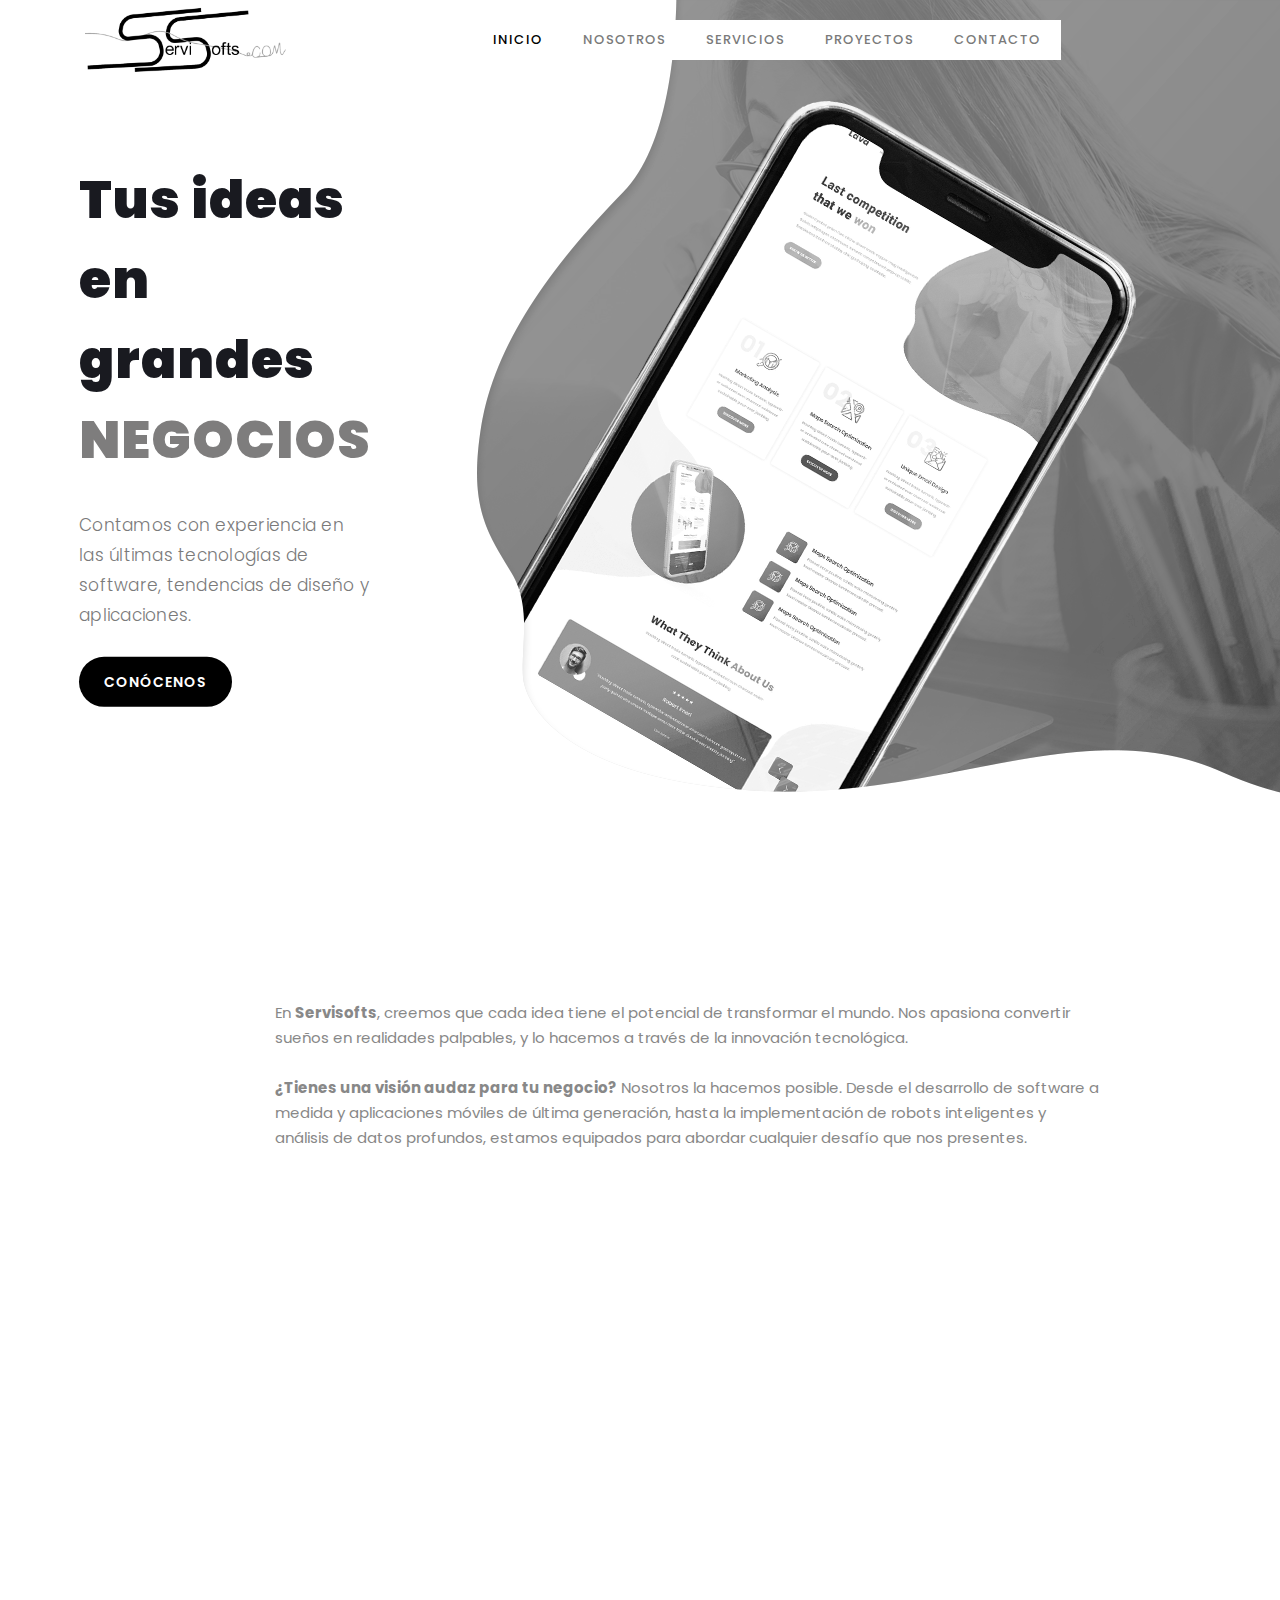
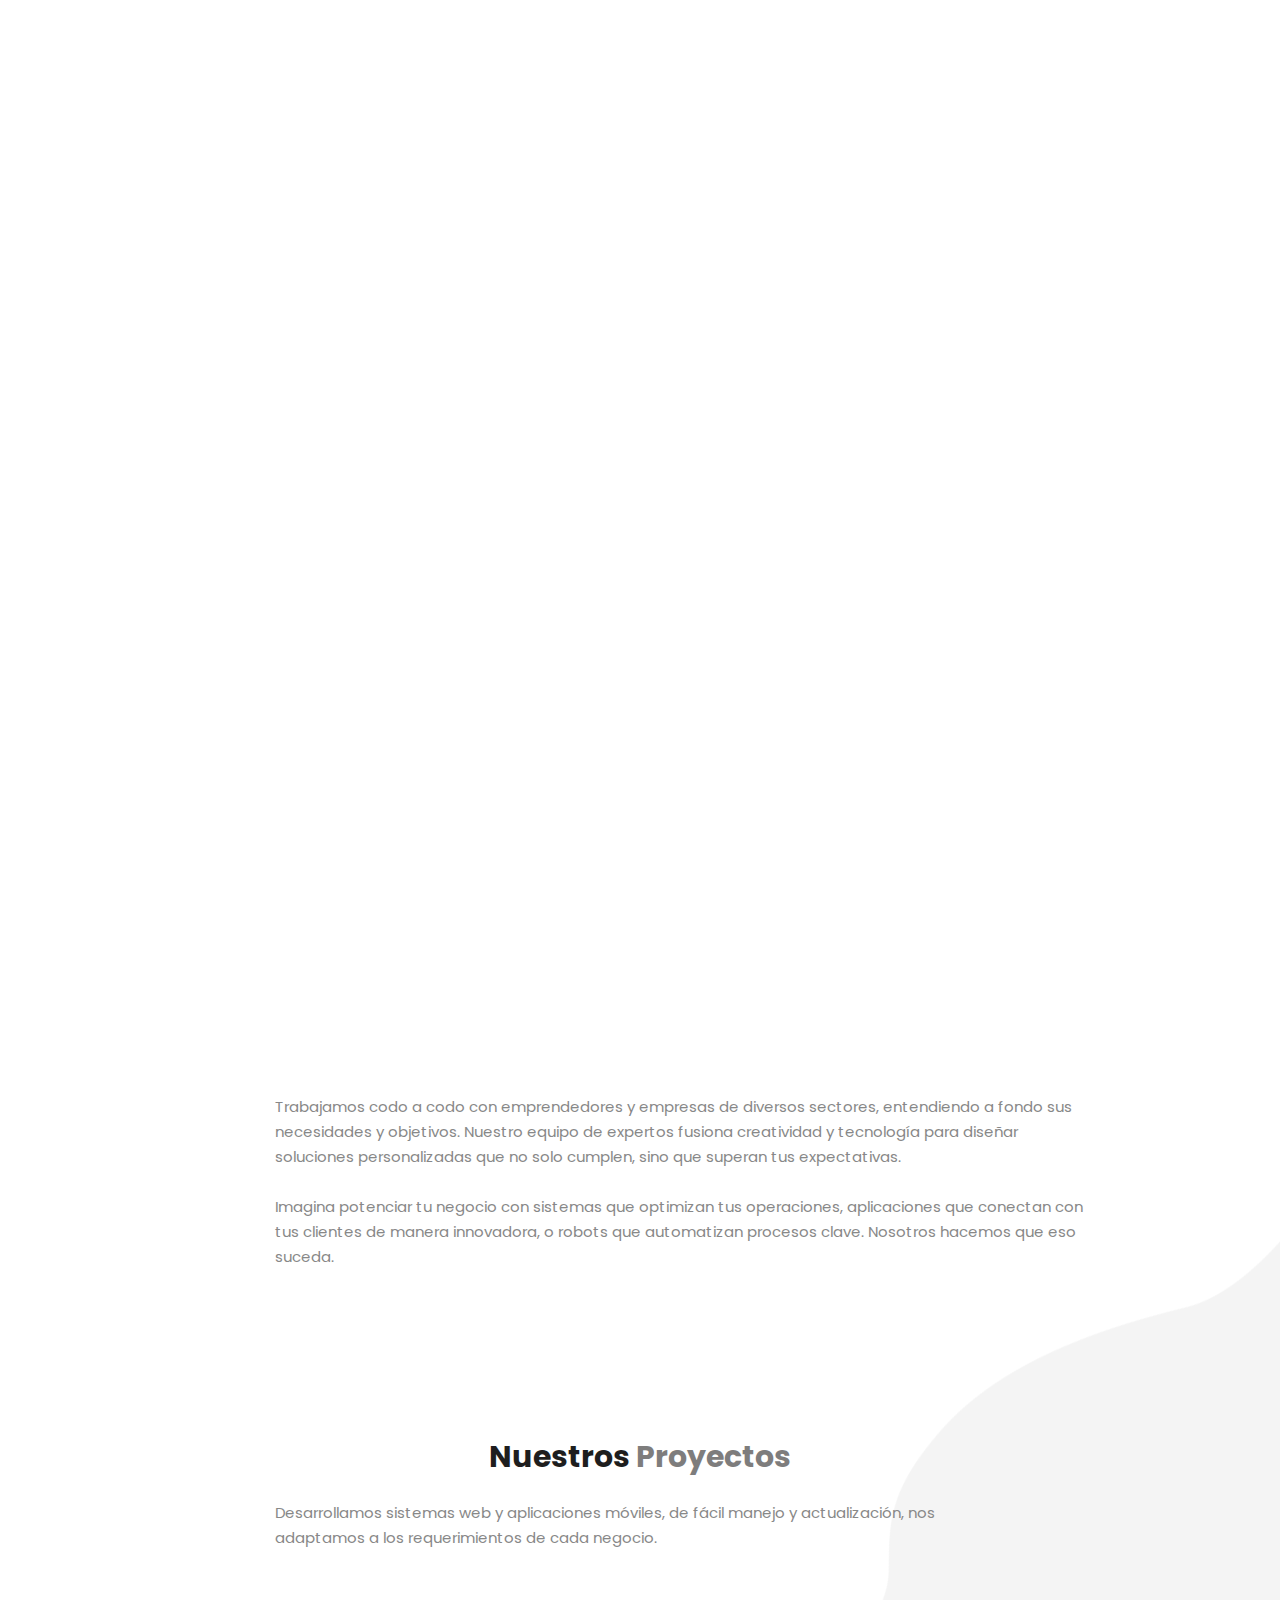
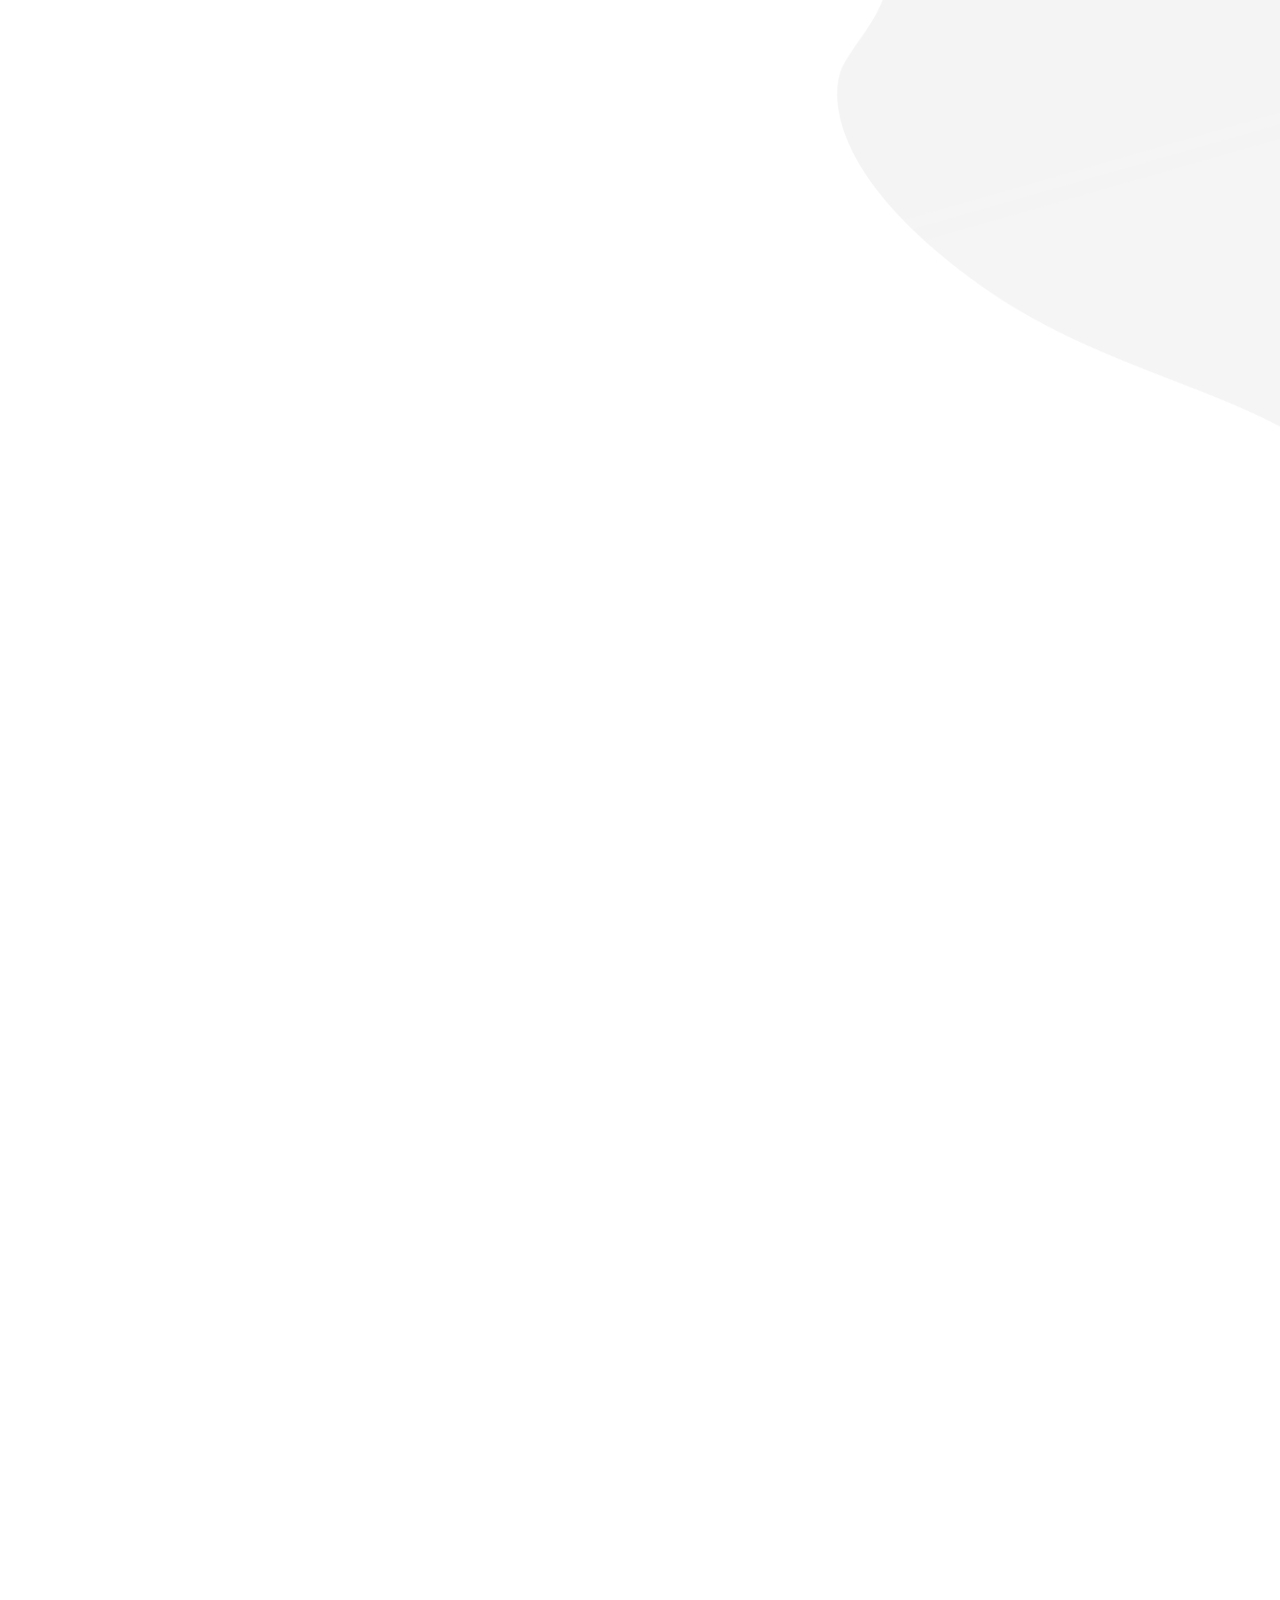
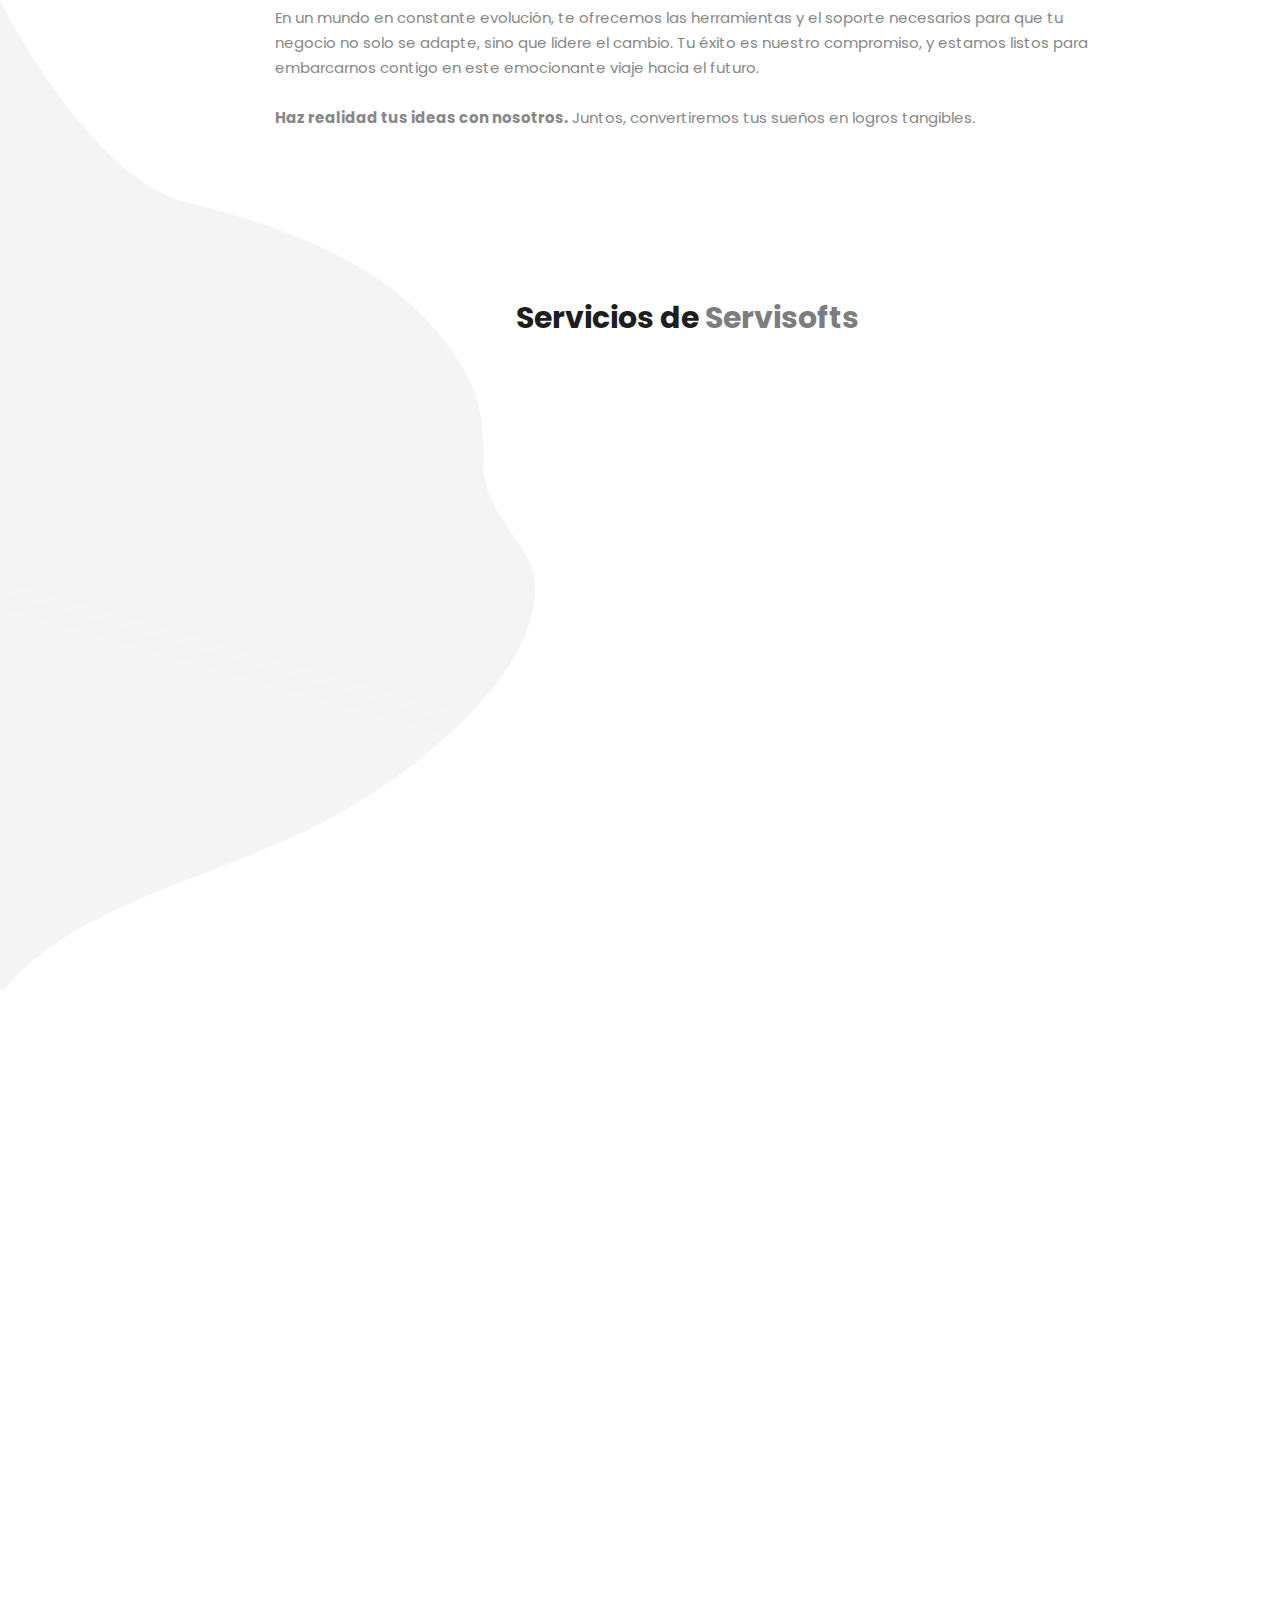
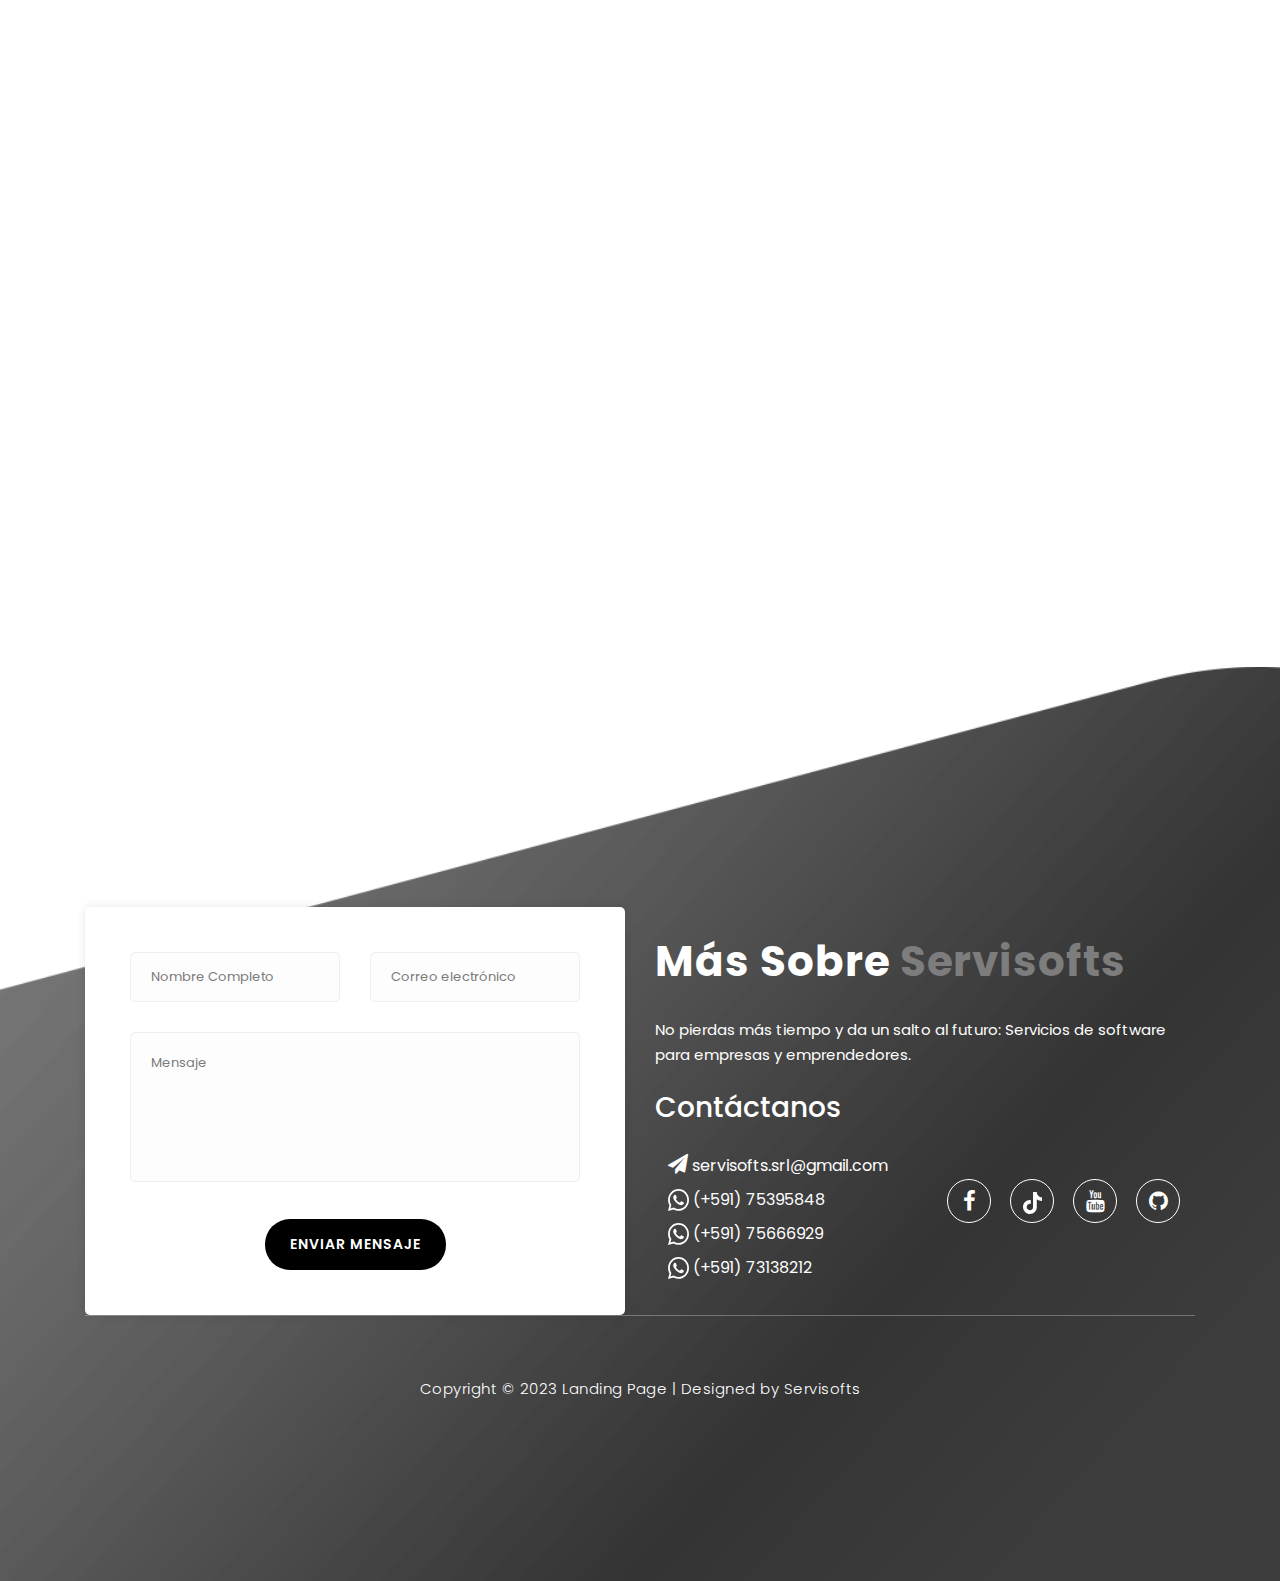
<file: index.html>
<!DOCTYPE html>
<html lang="es">

<head>
    <meta charset="utf-8">
    <meta name="viewport" content="width=device-width, initial-scale=1, shrink-to-fit=no">
    <meta name="description" content="">
    <meta name="author" content="TemplateMo">
    <link href="https://fonts.googleapis.com/css?family=Poppins:100,200,300,400,500,600,700,800,900&display=swap"
        rel="stylesheet">
    <title>Servisofts</title>
    <link rel="icon" href="assets/images/icon.ico" type="image/x-icon">
    <link rel="icon" href="assets/images/icon.png" type="image/png">
    <link rel="stylesheet" type="text/css" href="assets/css/bootstrap.min.css">
    <link rel="stylesheet" type="text/css" href="assets/css/font-awesome.css">
    <link rel="stylesheet" href="assets/css/templatemo-lava.css">
    <link rel="stylesheet" href="assets/css/owl-carousel.css">
</head>

<body>
    <div id="preloader">
        <div class="jumper">
            <div></div>
            <div></div>
            <div></div>
        </div>
    </div>
    <header class="header-area header-sticky">
        <div class="container">
            <div class="row">
                <div class="col-12">
                    <nav class="main-nav">
                        <a href="index.html" class="logo">

                            <img src="assets/images/logo.png" class="rounded mx-auto magin-1" height="70" />
                        </a>
                        <ul class="nav">
                            <li class="scroll-to-section"><a href="#welcome" class="menu-item">Inicio</a></li>
                            <li class="scroll-to-section"><a href="#about" class="menu-item">Nosotros</a></li>
                            <li class="scroll-to-section"><a href="#services" class="menu-item">Servicios</a></li>
                            <li class="scroll-to-section"><a href="#project" class="menu-item">Proyectos</a></li>
                            <li class="scroll-to-section"><a href="#contact-us" class="menu-item">Contacto</a></li>
                        </ul>
                        <a class='menu-trigger'>
                            <span>Menu</span>
                        </a>
                    </nav>
                </div>
            </div>
        </div>
    </header>
    <div class="welcome-area" id="welcome">
        <div class="header-text">
            <div class="container">
                <div class="row">
                    <div class="left-text col-lg-6 col-md-12 col-sm-12 col-xs-12"
                        data-scroll-reveal="enter left move 30px over 0.3s after 0.4s">
                        <h1>Tus ideas en grandes <em>NEGOCIOS</em></h1>
                        <p>Contamos con experiencia en las últimas tecnologías de software, tendencias de diseño y
                            aplicaciones.</p>
                        <a href="historia.html" class="main-button-slider">CONÓCENOS</a>
                    </div>
                </div>
            </div>
        </div>
    </div>

    <section class="section" id="about">
        <div class="container">
            <div class="row">
                <div class="col-lg-9 offset-lg-2">
                    <div class="center-heading">
                        <p>
                            En <b>Servisofts</b>, creemos que cada idea tiene el potencial de transformar el mundo.
                            Nos apasiona convertir sueños en realidades palpables, y lo hacemos a
                            través de la innovación tecnológica.
                        </p>
                        <p style="margin-top: 25px;">
                            <b>¿Tienes una visión audaz para tu negocio?</b> Nosotros la hacemos posible. Desde el
                            desarrollo de software a
                            medida y aplicaciones móviles de última generación, hasta la implementación de robots
                            inteligentes y
                            análisis de datos profundos, estamos equipados para abordar cualquier desafío que nos
                            presentes.
                        </p>
                    </div>
                </div>
                <!-- <section class="section" id="video1"> -->
                <!-- <div class="container"> -->
                <!-- <div class="row"> -->
                <div class="col-xs-12" style="margin-bottom: 24px;">
                    <div class="col-lg-9 offset-lg-2">
                        <!-- <div class="center-heading"> -->
                        <video src="https://drive.servisofts.com/http/videos/servisofts2.mp4" width="100%" autoplay
                            muted loop></video>
                    </div>
                </div>
                <!-- </div> -->
                <!-- </div> -->
                <!-- </div> -->

                <!-- </section> -->
                <div class="col-lg-4 col-md-6 col-sm-12 col-xs-12" 
                    data-scroll-reveal="enter left move 30px over 0.3s after 0.4s">
                    <div class="features-item">
                        <div class="features-icon">
                            <h2>1</h2>
                            <img src="assets/images/features-icon-1.png" alt="">
                            <h4>Servidor</h4>
                            <p>El servidor es el software que nos brindará la información procesada para los diferentes
                                aplicativos garnatizando así la seguridad de la información y privacidad de los datos.
                            </p>
                        </div>
                    </div>
                </div>
                <div class="col-lg-4 col-md-6 col-sm-12 col-xs-12"
                    data-scroll-reveal="enter bottom move 30px over 0.3s after 0.4s">
                    <div class="features-item">
                        <div class="features-icon">
                            <h2>2</h2>
                            <img src="assets/images/features-icon-2.png" alt="">
                            <h4>Base de datos</h4>
                            <p>La Base de datos es el software encargado de almacenar y gestionar los datos de nuestro
                                sistema, trabajamos con base de datos relacionales SQL.</p>
                        </div>
                    </div>
                </div>
                <div class="col-lg-4 col-md-6 col-sm-12 col-xs-12"
                    data-scroll-reveal="enter right move 30px over 0.3s after 0.4s">
                    <div class="features-item">
                        <div class="features-icon">
                            <h2>3</h2>
                            <img src="assets/images/features-icon-3.png" alt="">
                            <h4>App Android</h4>
                            <p>El aplicativo de cliente se encarga de brindar una interface amigable a los clientes.</p>
                            <br /><br />
                        </div>
                    </div>
                </div>
                <div class="col-lg-4 col-md-6 col-sm-12 col-xs-12"
                    data-scroll-reveal="enter right move 30px over 0.3s after 0.4s">
                    <div class="features-item">
                        <div class="features-icon">
                            <h2>4</h2>
                            <img src="assets/images/features-icon-3.png" alt="">
                            <h4>App IOS</h4>
                            <p>El aplicativo de cliente se encargará de brindar una interface amigable a los clientes.
                            </p>
                            <br /><br /><br />
                        </div>
                    </div>
                </div>
                <div class="col-lg-4 col-md-6 col-sm-12 col-xs-12"
                    data-scroll-reveal="enter right move 30px over 0.3s after 0.4s">
                    <div class="features-item">
                        <div class="features-icon">
                            <h2>5</h2>
                            <img src="assets/images/features-icon-3.png" alt="">
                            <h4>App WEB</h4>
                            <p>La web es el software o página web encargado de la administración, registro, control y
                                reportes de nuestro software, estará publicado en el dominio requerido pudiendo acceder
                                las 24 horas.</p>
                        </div>
                    </div>
                </div>
                <div class="col-lg-4 col-md-6 col-sm-12 col-xs-12"
                    data-scroll-reveal="enter right move 30px over 0.3s after 0.4s">
                    <div class="features-item">
                        <div class="features-icon">
                            <h2>6</h2>
                            <img src="assets/images/features-icon-3.png" alt="">
                            <h4>Pruebas y lanzamiento</h4>
                            <p>La etapa de pruebas y lanzamiento se realizará una vez desarrollado el proyecto,
                                solucionando así posibles errores y ajustando las configuraciones de sistemas antes de
                                salir al mercado.</p>
                        </div>
                    </div>
                </div>
            </div>
        </div>
    </section>

    </section>
    <section class="section" id="nota2">
        <div class="container">
            <div class="row">
                <div class="col-lg-9 offset-lg-2">
                    <div class="center-heading">
                        <p>
                            Trabajamos codo a codo con emprendedores y empresas de diversos sectores, entendiendo a
                            fondo sus necesidades y objetivos.
                            Nuestro equipo de expertos fusiona creatividad y tecnología para diseñar soluciones
                            personalizadas que no solo cumplen,
                            sino que superan tus expectativas.
                        </p>
                        <p style="margin-top: 25px;">
                            Imagina potenciar tu negocio con sistemas que optimizan tus operaciones, aplicaciones que
                            conectan con tus
                            clientes de manera innovadora, o robots que automatizan procesos clave.
                            Nosotros hacemos que eso suceda.
                        </p>
                    </div>
                </div>
            </div>
        </div>
    </section>

    <div class="right-image-decor"></div>
    <section class="section" id="project">
        <div class="container">
            <div class="row">
                <div class="col-lg-8 offset-lg-2">
                    <div class="center-heading">
                        <h2>Nuestros <em>Proyectos</em></h2>
                        <p>Desarrollamos sistemas web y aplicaciones móviles, de fácil manejo y actualización, nos
                            adaptamos a los requerimientos de cada negocio.</p>
                    </div>
                </div>
                <div class="col-lg-10 col-md-12 col-sm-12 mobile-bottom-fix-big"
                    data-scroll-reveal="enter left move 30px over 0.3s after 0.4s">
                    <div class="owl-carousel owl-theme">
                        <div class="item service-item">
                            <div class="author">
                                <i><img src="assets/images/proyectos/logo1.jpg" alt=""></i>
                            </div>
                            <div class="testimonial-content">
                                <h4>Tapeke</h4>
                                <img src="assets/images/proyectos/1.png" alt="Parqueos YA" width="200">
                                <p>Tapeke es una innovadora plataforma boliviana que brinda una solución al excedente de
                                    alimentos</p>
                                <span>APLICACIÓN</span>
                            </div>
                        </div>
                        <div class="item service-item">
                            <div class="author">
                                <i><img src="assets/images/proyectos/logo2.jpg" alt=""></i>
                            </div>
                            <div class="testimonial-content">
                                <h4>Calistenia</h4>
                                <img src="assets/images/proyectos/2.png" alt="Parqueos YA" width="200">
                                <!-- <p>Localizando a todos los parqueos de Bolivia. Encuentra tu parqueo más cercano. </p> -->
                                <p>Red social que se enfoca en ofrecer paquetes personalizados de entrenamiento de
                                    calistenia</p>
                                <span>APLICACIÓN</span>
                            </div>
                        </div>
                        <div class="item service-item">
                            <div class="author">
                                <i><img src="assets/images/proyectos/logo3.jpg" alt=""></i>
                            </div>
                            <div class="testimonial-content">
                                <h4>DHM Distribuidora</h4>
                                <img src="assets/images/proyectos/3.png" alt="Parqueos YA" width="200">
                                <p> Compañía con distribución masiva, llegando a más de 10 mil tiendas de barrio con un
                                    servicio ágil y eficiente.</p>
                                <!-- <p>Aplicación móvil que permitirá solicitar ayuda médica estés donde estés.</p> -->
                                <span>APLICACIÓN</span>
                            </div>
                        </div>
                        <div class="item service-item">
                            <div class="author">
                                <i><img src="assets/images/proyectos/logo4.jpg" alt=""></i>
                            </div>
                            <div class="testimonial-content">
                                <h4>SERP</h4>
                                <img src="assets/images/proyectos/4.png" alt="Parqueos YA" width="200">
                                <p>Sistema de gestión empresarial</p>
                                <!-- <p>Aplicación móvil que permitirá solicitar ayuda médica estés donde estés.</p> -->
                                <span>APLICACIÓN</span>
                            </div>
                        </div>
                        <div class="item service-item">
                            <div class="author">
                                <i><img src="assets/images/proyectos/logo5.jpg" alt=""></i>
                            </div>
                            <div class="testimonial-content">
                                <h4>Fundación Kolping</h4>
                                <img src="assets/images/proyectos/5.png" alt="Parqueos YA" width="200">
                                <p> Encontrarás servicios de salud en nuestros 3 centros médicos equipados para
                                    brindarles un servicio integral.</p>
                                <!-- <p>Aplicación móvil que permitirá solicitar ayuda médica estés donde estés.</p> -->
                                <span>APLICACIÓN</span>
                            </div>
                        </div>
                        <div class="item service-item">
                            <div class="author">
                                <i><img src="assets/images/proyectos/logo6.jpg" alt=""></i>
                            </div>
                            <div class="testimonial-content">
                                <h4>Casa Grande</h4>
                                <img src="assets/images/proyectos/6.png" alt="Parqueos YA" width="200">
                                <p> Con esta app podrás reservar tus eventos en linea y ver eventos próximos.
                                    Reserva de eventos en Casa Grande.</p>
                                <!-- <p>Aplicación móvil que permitirá solicitar ayuda médica estés donde estés.</p> -->
                                <span>APLICACIÓN</span>
                            </div>
                        </div>
                        <div class="item service-item">
                            <div class="author">
                                <i><img src="assets/images/proyectos/logo7.jpg" alt=""></i>
                            </div>
                            <div class="testimonial-content">
                                <h4>Staff Pro USA</h4>
                                <img src="assets/images/proyectos/7.png" alt="Parqueos YA" width="200">
                                <p>Sitio para el manejo y administración de staff para eventos en Estados Unidos</p>
                                <!-- <p>Aplicación móvil que permitirá solicitar ayuda médica estés donde estés.</p> -->
                                <span>SITIO WEB</span>
                            </div>
                        </div>
                        <div class="item service-item">
                            <div class="author">
                                <i><img src="assets/images/proyectos/logo8.jpg" alt=""></i>
                            </div>
                            <div class="testimonial-content">
                                <h4>Parqueos YA</h4>
                                <img src="assets/images/proyectos/8.png" alt="Parqueos YA" width="200">
                                <p>Localizando a todos los parqueos de Bolivia. Encuentra tu parqueo más cercano. </p>
                                <!-- <p>Aplicación móvil que permitirá solicitar ayuda médica estés donde estés.</p> -->
                                <span>APLICACIÓN</span>
                            </div>
                        </div>
                        <div class="item service-item">
                            <div class="author">
                                <i><img src="assets/images/proyectos/logo9.jpg" alt=""></i>
                            </div>
                            <div class="testimonial-content">
                                <h4>Clínica Niño Jesús</h4>
                                <img src="assets/images/proyectos/9.png" alt="Parqueos YA" width="200">
                                <p>Aplicación móvil que permitirá solicitar ayuda médica estés donde estés.</p>
                                <span>APLICACIÓN</span>
                            </div>
                        </div>
                    </div>
                </div>
            </div>
        </div>
        </div>
    </section>

    <section class="section" id="video1"></section>
    <div class="container">
        <div class="row">
            <div class="col-lg-9 offset-lg-2">
                <div class="center-heading"
                    style="height: 500px; overflow: hidden; align-items: center; justify-content: center;">
                    <video src="https://drive.servisofts.com/http/videos/servisofts001.mp4" width="100%" height="500px"
                        autoplay style="object-fit: cover;" loop muted></video>
                </div>
            </div>
        </div>
    </div>
    <section class="section" id="nota2"></section>
    <div class="container">
        <div class="row">
            <div class="col-lg-9 offset-lg-2">
                <div class="center-heading">
                    <p>
                        En un mundo en constante evolución, te ofrecemos las herramientas y el soporte necesarios para
                        que tu negocio no solo se adapte, sino que lidere el cambio. Tu éxito es nuestro compromiso, y
                        estamos
                        listos para embarcarnos contigo en este emocionante viaje hacia el futuro.
                    </p>
                    <p style="margin-top: 25px;">
                        <b>Haz realidad tus ideas con nosotros.</b> Juntos, convertiremos tus sueños en logros
                        tangibles.
                    </p>
                </div>
            </div>
        </div>
    </div>
    </section>
    <div class="left-image-decor"></div>
    <section class="section" id="services">
        <div class="container">
            <div class="row">
                <div class="col-lg-9 offset-lg-2">
                    <div class="center-heading">
                        <h2>Servicios de <em>Servisofts</em></h2>
                    </div>
                </div>

                <div class="right-text offset-lg-1 col-lg-12 col-md-12 col-sm-12 mobile-bottom-fix">
                    <ul>
                        <li data-scroll-reveal="enter right move 30px over 0.3s after 0.3s">
                            <img src="assets/images/about-icon-02.png" alt="">
                            <div class="text">
                                <h4>Desarrollo de software a medida</h4>
                                <p>Soluciones personalizadas para empresas que necesitan software adaptado a sus
                                    necesidades específicas</p>
                            </div>
                        </li>
                        <li data-scroll-reveal="enter right move 30px over 0.3s after 0.3s">
                            <img src="assets/images/about-icon-01.png" alt="">
                            <div class="text">
                                <h4>Desarrollo de aplicaciones multiplataforma</h4>
                                <p>Creación de aplicaciones nativas y multiplataforma para Android, iOS, Web, PWA.</p>
                            </div>
                        </li>
                        <li data-scroll-reveal="enter right move 30px over 0.3s after 0.3s">
                            <img src="assets/images/about-icon-03.png" alt="">
                            <div class="text">
                                <h4>SaaS (Software as a Service)</h4>
                                <p>Plataformas escalables accesibles desde la nube que incluyen sistemas ERP, CRM, entre
                                    otros.</p>
                            </div>
                        </li>
                        <li data-scroll-reveal="enter right move 30px over 0.3s after 0.3s">
                            <img src="assets/images/about-icon-03.png" alt="">
                            <div class="text">
                                <h4>ERP (Enterprise Resource Planning)</h4>
                                <p>Soluciones integrales de gestión empresarial para automatizar procesos como finanzas,
                                    inventarios, y recursos humanos.</p>
                            </div>
                        </li>
                        <li data-scroll-reveal="enter right move 30px over 0.3s after 0.3s">
                            <img src="assets/images/about-icon-03.png" alt="">
                            <div class="text">
                                <h4>CRM (Customer Relationship Management)</h4>
                                <p>Sistemas de gestión de relaciones con clientes para mejorar el seguimiento y la
                                    fidelización.</p>
                            </div>
                        </li>
                        <li data-scroll-reveal="enter right move 30px over 0.3s after 0.3s">
                            <img src="assets/images/about-icon-03.png" alt="">
                            <div class="text">
                                <h4>Sistemas de facturación electrónica</h4>
                                <p>Implementación de plataformas de facturación según normativas locales.</p>
                            </div>
                        </li>
                        <li data-scroll-reveal="enter right move 30px over 0.3s after 0.3s">
                            <img src="assets/images/about-icon-03.png" alt="">
                            <div class="text">
                                <h4>Integración con plataformas de pago</h4>
                                <p>Implementación de pagos mediante pasarelas como PayPal, Stripe, y sistemas locales de
                                    QR.</p>
                            </div>
                        </li>
                        <li data-scroll-reveal="enter right move 30px over 0.3s after 0.3s">
                            <img src="assets/images/about-icon-03.png" alt="">
                            <div class="text">
                                <h4>E-commerce</h4>
                                <p>Desarrollo e integración de tiendas online con sistemas de pago y gestión de
                                    inventarios.</p>
                            </div>
                        </li>
                        <li data-scroll-reveal="enter right move 30px over 0.3s after 0.3s">
                            <img src="assets/images/about-icon-03.png" alt="">
                            <div class="text">
                                <h4>Consultoría tecnológica</h4>
                                <p>Asesoramiento para la transformación digital de empresas y adopción de nuevas
                                    tecnologías.</p>
                            </div>
                        </li>
                        <li data-scroll-reveal="enter right move 30px over 0.3s after 0.3s">
                            <img src="assets/images/about-icon-03.png" alt="">
                            <div class="text">
                                <h4>Integración de APIs y plataformas</h4>
                                <p>Conexión de diferentes sistemas para crear un ecosistema integrado de soluciones
                                    empresariales.</p>
                            </div>
                        </li>
                    </ul>
                </div>
            </div>
        </div>
    </section>
    <footer id="contact-us">
        <div class="container">
            <div class="footer-content">
                <div class="row">
                    <div class="col-lg-6 col-md-12 col-sm-12">
                        <div class="contact-form">
                            <form id="contact" action="" method="post">
                                <div class="row">
                                    <div class="col-md-6 col-sm-12">
                                        <fieldset>
                                            <input name="name" type="text" id="name" placeholder="Nombre Completo"
                                                required="" style="background-color: rgba(250,250,250,0.3);">
                                        </fieldset>
                                    </div>
                                    <div class="col-md-6 col-sm-12">
                                        <fieldset>
                                            <input name="email" type="text" id="email" placeholder="Correo electrónico"
                                                required="" style="background-color: rgba(250,250,250,0.3);">
                                        </fieldset>
                                    </div>
                                    <div class="col-lg-12">
                                        <fieldset>
                                            <textarea name="message" rows="6" id="message" placeholder="Mensaje"
                                                required="" style="background-color: rgba(250,250,250,0.3);"></textarea>
                                        </fieldset>
                                    </div>
                                    <div class="col-lg-12">
                                        <fieldset>
                                            <button type="submit" id="form-submit" class="main-button">Enviar
                                                Mensaje</button>
                                        </fieldset>
                                    </div>
                                </div>
                            </form>
                        </div>
                    </div>
                    <div class="right-content col-lg-6 col-md-12 col-sm-12">
                        <h2>Más sobre <em>Servisofts</em></h2>
                        <p>No pierdas más tiempo y da un salto al futuro: Servicios de software para empresas y
                            emprendedores. </p>
                        <br />
                        <h3>Contáctanos</h3>
                        <br />
                        <div class="row">
                            <div class="col-lg-6 col-md-12 col-sm-12">
                                <ul class="phone">
                                    <li><a href="mailto:servisofts.srl@gmail.com" target="_blank"><i
                                                class="fa fa-send"></i> servisofts.srl@gmail.com</a></li>
                                    <li><a href="https://wa.me/59175395848" target="_blank"><img
                                                src="assets/images/svg/whatsapp.svg" height="22px"
                                                alt="Descripción del SVG"> (+591) 75395848</a></li>
                                    <li><a href="https://wa.me/59175666929" target="_blank"><img
                                                src="assets/images/svg/whatsapp.svg" height="22px"
                                                alt="Descripción del SVG"> (+591) 75666929</a></li>
                                    <li><a href="https://wa.me/59173138212" target="_blank"><img
                                                src="assets/images/svg/whatsapp.svg" height="22px"
                                                alt="Descripción del SVG"> (+591) 73138212</a></li>
                                </ul>
                            </div>
                            <div class="col-lg-6 col-md-12 col-sm-12">
                                <ul class="social" style="padding-bottom: 10px; text-align: center;">
                                    <li><a href="https://www.facebook.com/profile.php?id=100089472256320"><i
                                                class="fa fa-facebook"></i></a></li>
                                    <li><a href="https://www.tiktok.com/@cd3d3" target="_blank"><img
                                                src="assets/images/svg/tiktok.svg" height="22px"
                                                alt="Descripción del SVG"></a>
                                    </li>
                                    <li><a href="https://www.youtube.com/@servisoftssrl7440" target="_blank"><i
                                                class="fa fa-youtube"></i></a></li>
                                    <li><a href="https://github.com/servisofts" target="_blank"><i
                                                class="fa fa-github"></i></a>
                                    </li>
                                </ul>
                            </div>
                        </div>
                    </div>
                </div>
                <div class="row">
                    <div class="col-lg-12">
                        <div class="sub-footer">
                            <p>Copyright &copy; 2023 Landing Page

                                | Designed by <a rel="nofollow" href="#">Servisofts</a></p>
                        </div>
                    </div>
                </div>
            </div>
    </footer>
    <a href="#welcome" class="scroll-top d-flex align-items-center justify-content-center"><i
            class="fa fa-chevron-up"></i></a>

    <!-- jQuery -->
    <script src="assets/js/jquery-2.1.0.min.js"></script>

    <!-- Bootstrap -->
    <script src="assets/js/popper.js"></script>
    <script src="assets/js/bootstrap.min.js"></script>

    <!-- Plugins -->
    <script src="assets/js/owl-carousel.js"></script>
    <script src="assets/js/scrollreveal.min.js"></script>
    <script src="assets/js/waypoints.min.js"></script>
    <script src="assets/js/jquery.counterup.min.js"></script>
    <script src="assets/js/imgfix.min.js"></script>

    <!-- Global Init -->
    <script src="assets/js/custom.js"></script>

</body>

</html>
</file>
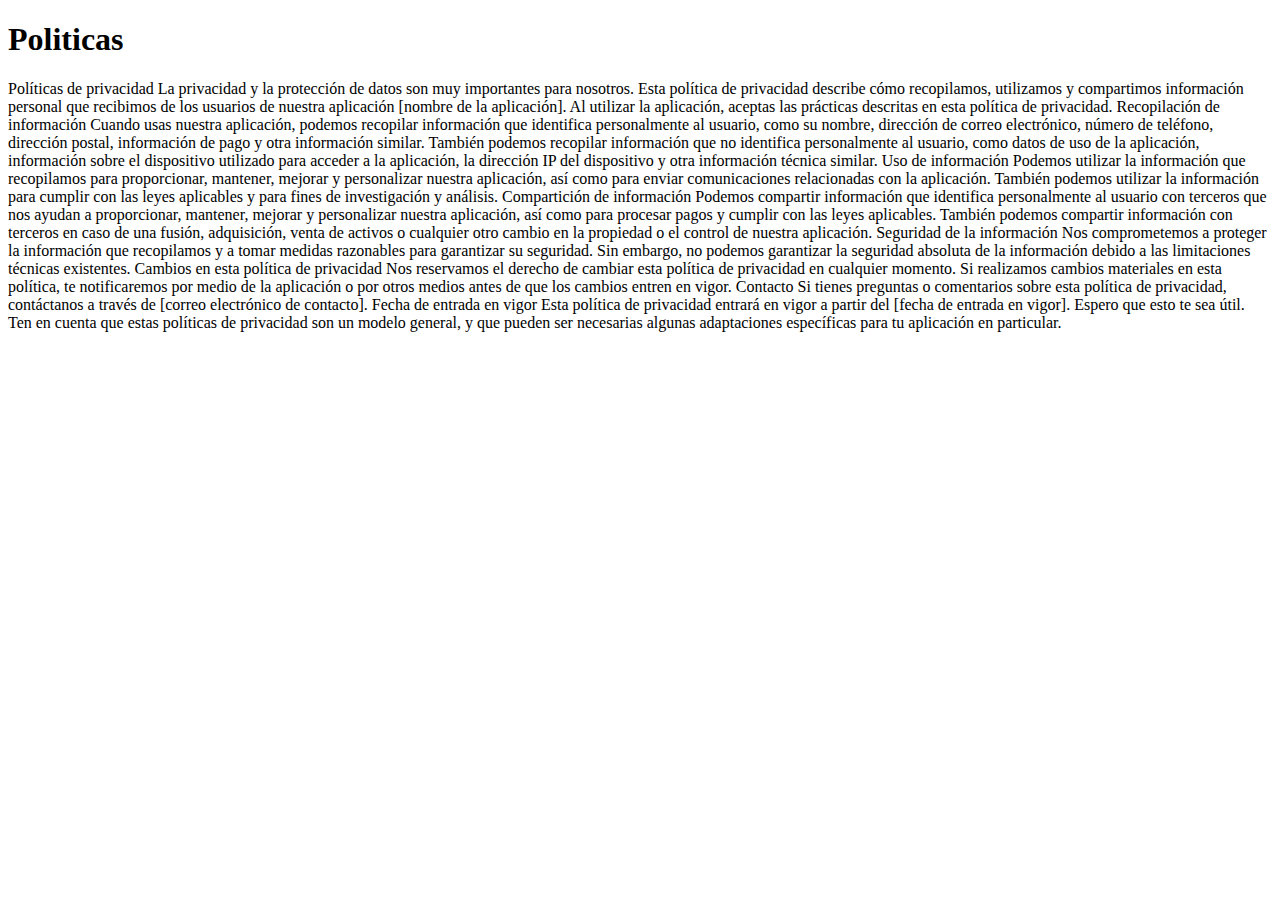
<file: politicas/index.html>
<!DOCTYPE html>
<html lang="en">

<head>
    <meta charset="UTF-8">
    <meta http-equiv="X-UA-Compatible" content="IE=edge">
    <meta name="viewport" content="width=device-width, initial-scale=1.0">
    <title>Document</title>
</head>

<body>
    <h1>Politicas</h1>
    <p>Políticas de privacidad

        La privacidad y la protección de datos son muy importantes para nosotros. Esta política de privacidad describe
        cómo recopilamos, utilizamos y compartimos información personal que recibimos de los usuarios de nuestra
        aplicación [nombre de la aplicación]. Al utilizar la aplicación, aceptas las prácticas descritas en esta
        política de privacidad.

        Recopilación de información

        Cuando usas nuestra aplicación, podemos recopilar información que identifica personalmente al usuario, como su
        nombre, dirección de correo electrónico, número de teléfono, dirección postal, información de pago y otra
        información similar.

        También podemos recopilar información que no identifica personalmente al usuario, como datos de uso de la
        aplicación, información sobre el dispositivo utilizado para acceder a la aplicación, la dirección IP del
        dispositivo y otra información técnica similar.

        Uso de información

        Podemos utilizar la información que recopilamos para proporcionar, mantener, mejorar y personalizar nuestra
        aplicación, así como para enviar comunicaciones relacionadas con la aplicación. También podemos utilizar la
        información para cumplir con las leyes aplicables y para fines de investigación y análisis.

        Compartición de información

        Podemos compartir información que identifica personalmente al usuario con terceros que nos ayudan a
        proporcionar, mantener, mejorar y personalizar nuestra aplicación, así como para procesar pagos y cumplir con
        las leyes aplicables. También podemos compartir información con terceros en caso de una fusión, adquisición,
        venta de activos o cualquier otro cambio en la propiedad o el control de nuestra aplicación.

        Seguridad de la información

        Nos comprometemos a proteger la información que recopilamos y a tomar medidas razonables para garantizar su
        seguridad. Sin embargo, no podemos garantizar la seguridad absoluta de la información debido a las limitaciones
        técnicas existentes.

        Cambios en esta política de privacidad

        Nos reservamos el derecho de cambiar esta política de privacidad en cualquier momento. Si realizamos cambios
        materiales en esta política, te notificaremos por medio de la aplicación o por otros medios antes de que los
        cambios entren en vigor.

        Contacto

        Si tienes preguntas o comentarios sobre esta política de privacidad, contáctanos a través de [correo electrónico
        de contacto].

        Fecha de entrada en vigor

        Esta política de privacidad entrará en vigor a partir del [fecha de entrada en vigor].

        Espero que esto te sea útil. Ten en cuenta que estas políticas de privacidad son un modelo general, y que pueden
        ser necesarias algunas adaptaciones específicas para tu aplicación en particular.</p>
</body>

</html>
</file>
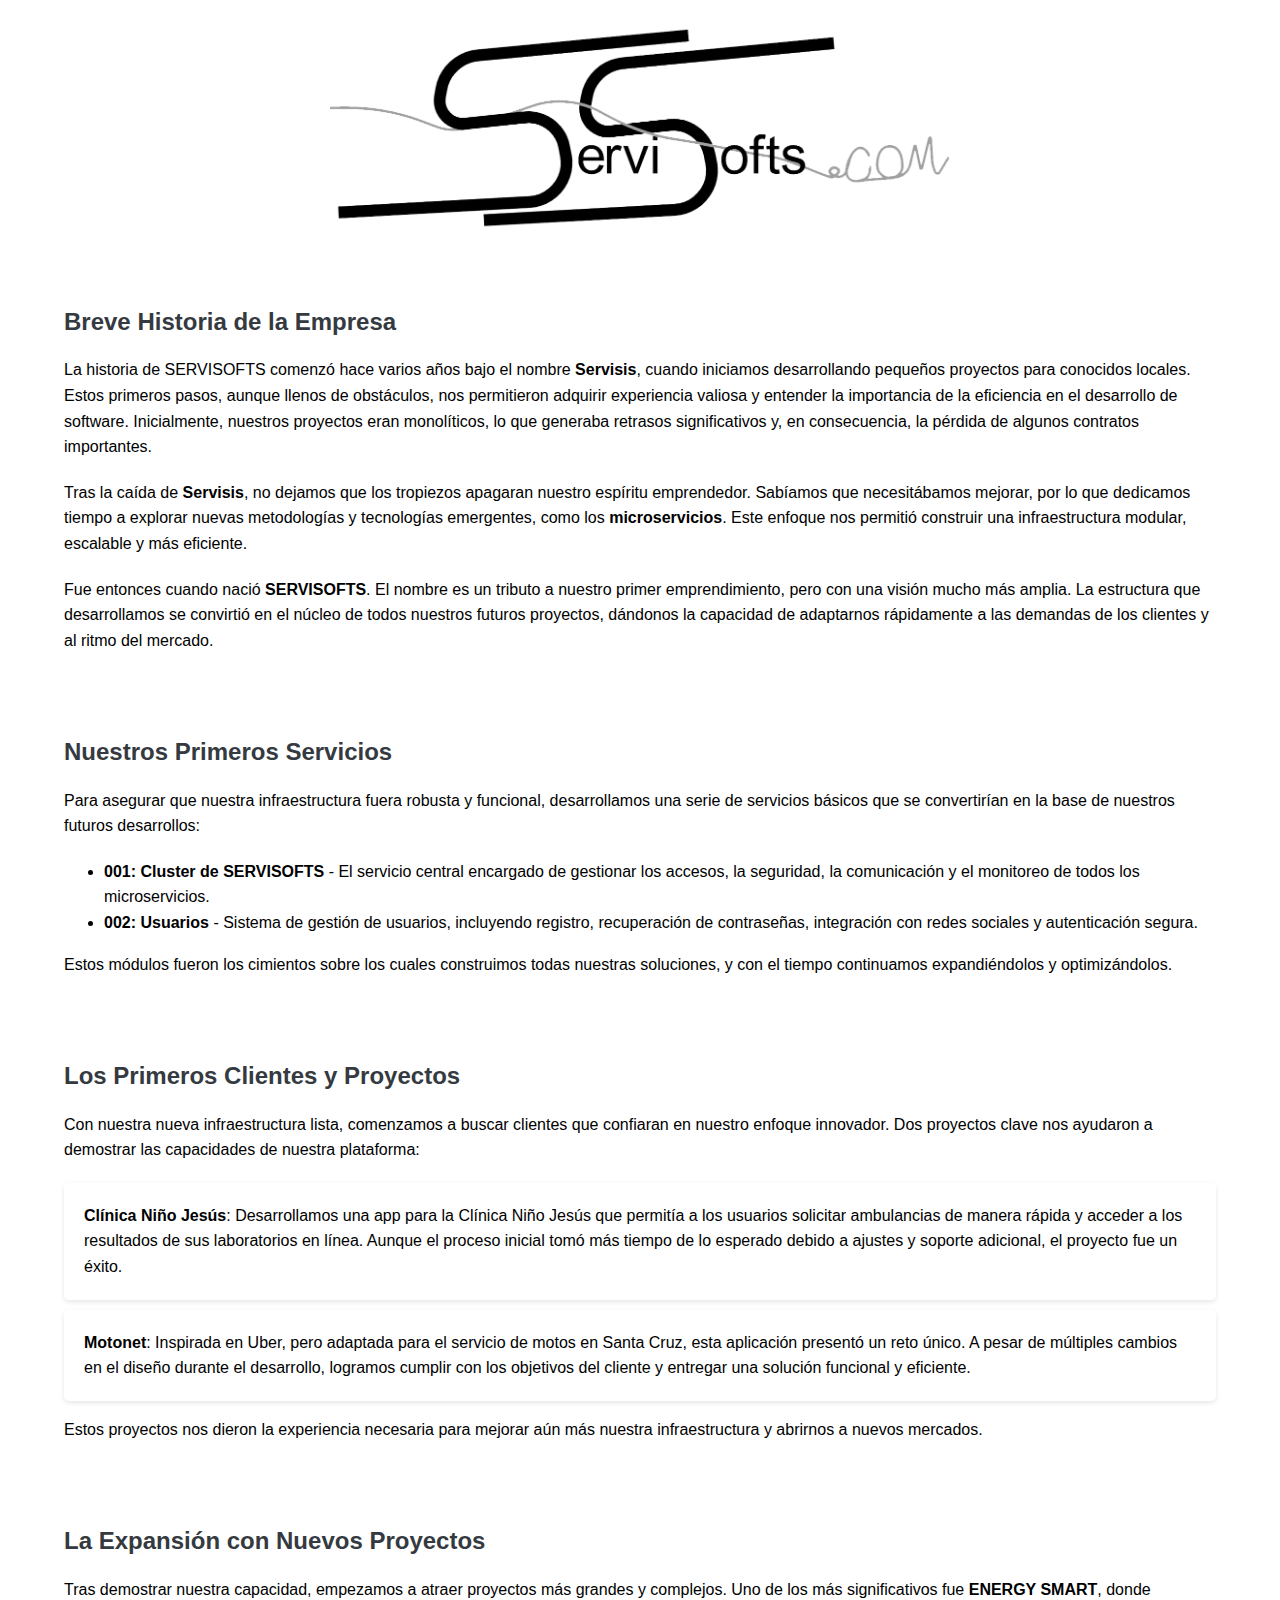
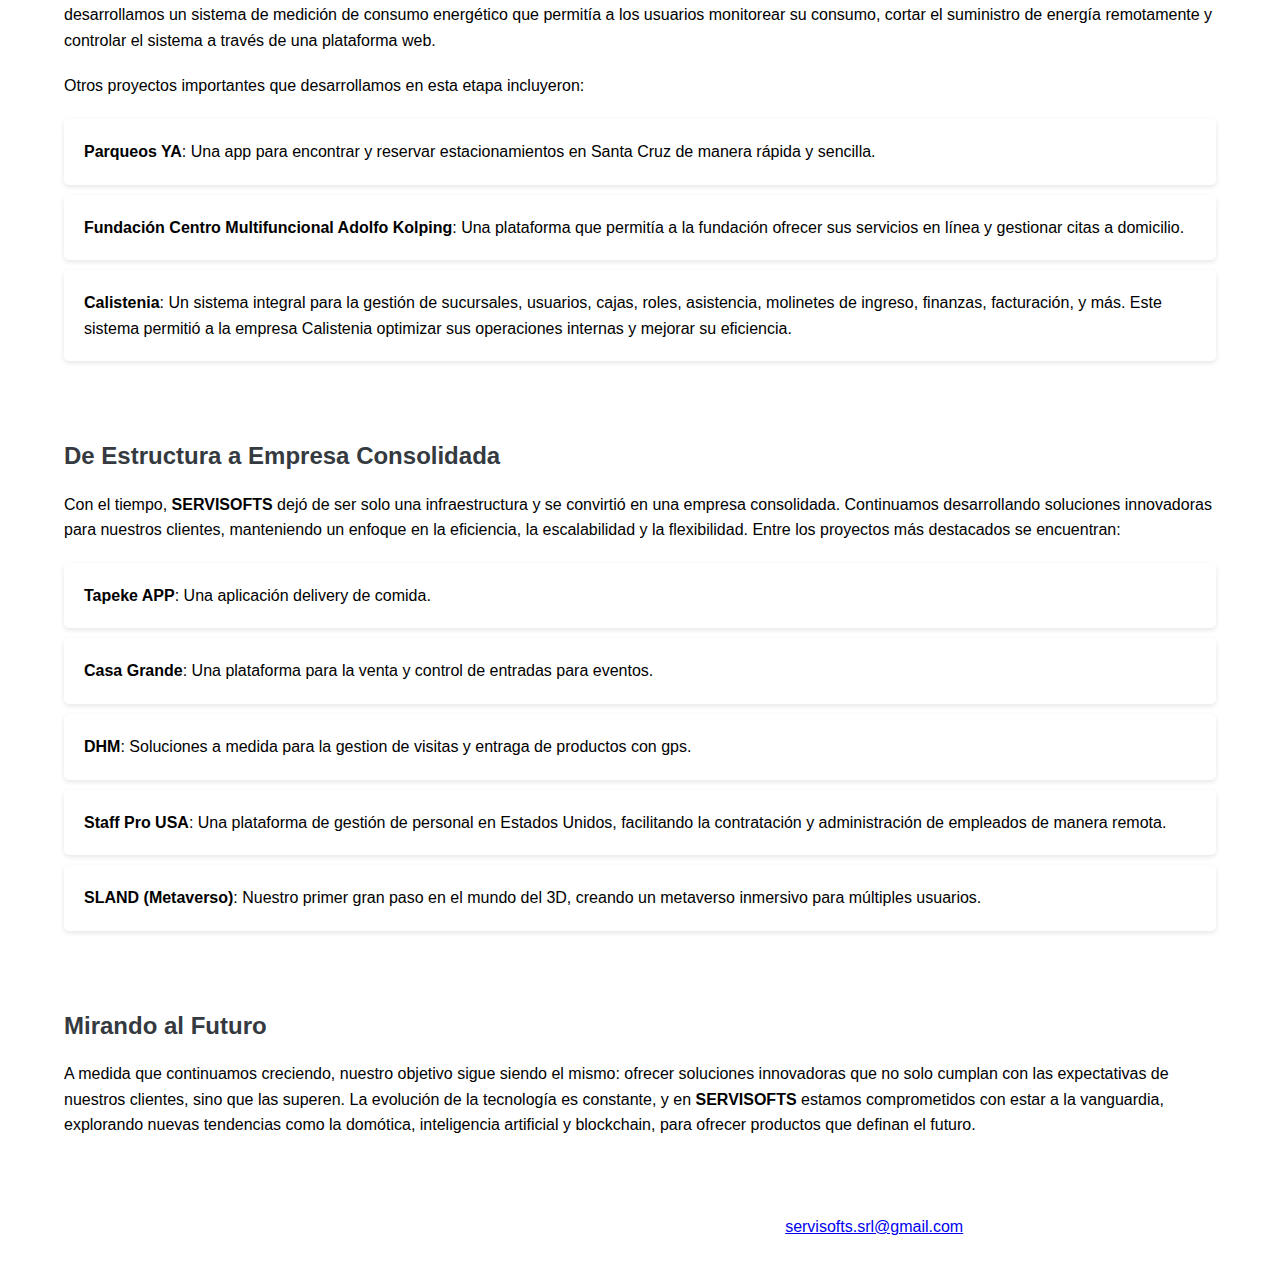
<file: historia.html>
<!DOCTYPE html>
<html lang="es">
<head>
    <meta charset="UTF-8">
    <meta name="viewport" content="width=device-width, initial-scale=1.0">
    <title>Presentación de SERVISOFTS</title>
    <style>
        body {
            font-family: Arial, sans-serif;
            line-height: 1.6;
            margin: 0;
            padding: 0;
            background-color: #ffffff;
        }

        header {
            background-color: #ffffff;
            color: #000000;
            padding: 20px;
            text-align: center;
        }

        header h1 {
            margin: 0;
        }

        section {
            padding: 20px;
        }

        .container {
            width: 90%;
            margin: 0 auto;
            max-width: 1200px;
        }

        h2 {
            color: #343a40;
            margin-bottom: 10px;
        }

        p {
            margin-bottom: 20px;
        }

        .project-list {
            list-style-type: none;
            padding: 0;
        }

        .project-list li {
            background: #fff;
            margin: 10px 0;
            padding: 20px;
            border-radius: 5px;
            box-shadow: 0 2px 5px rgba(0, 0, 0, 0.1);
        }

        footer {
            text-align: center;
            padding: 20px;
            background-color: #ffffff;
            color: #fff;
        }

    </style>
</head>
<body>

<header>
    <img alt="" src="assets/images/logo.png" style="width: 50%;"/>
</header>


<section class="container">
    <h2>Breve Historia de la Empresa</h2>
    <p>La historia de SERVISOFTS comenzó hace varios años bajo el nombre <strong>Servisis</strong>, cuando iniciamos desarrollando pequeños proyectos para conocidos locales. Estos primeros pasos, aunque llenos de obstáculos, nos permitieron adquirir experiencia valiosa y entender la importancia de la eficiencia en el desarrollo de software. Inicialmente, nuestros proyectos eran monolíticos, lo que generaba retrasos significativos y, en consecuencia, la pérdida de algunos contratos importantes.</p>
    
    <p>Tras la caída de <strong>Servisis</strong>, no dejamos que los tropiezos apagaran nuestro espíritu emprendedor. Sabíamos que necesitábamos mejorar, por lo que dedicamos tiempo a explorar nuevas metodologías y tecnologías emergentes, como los <strong>microservicios</strong>. Este enfoque nos permitió construir una infraestructura modular, escalable y más eficiente.</p>
    
    <p>Fue entonces cuando nació <strong>SERVISOFTS</strong>. El nombre es un tributo a nuestro primer emprendimiento, pero con una visión mucho más amplia. La estructura que desarrollamos se convirtió en el núcleo de todos nuestros futuros proyectos, dándonos la capacidad de adaptarnos rápidamente a las demandas de los clientes y al ritmo del mercado.</p>
</section>

<section class="container">
    <h2>Nuestros Primeros Servicios</h2>
    <p>Para asegurar que nuestra infraestructura fuera robusta y funcional, desarrollamos una serie de servicios básicos que se convertirían en la base de nuestros futuros desarrollos:</p>
    <ul>
        <li><strong>001: Cluster de SERVISOFTS</strong> - El servicio central encargado de gestionar los accesos, la seguridad, la comunicación y el monitoreo de todos los microservicios.</li>
        <li><strong>002: Usuarios</strong> - Sistema de gestión de usuarios, incluyendo registro, recuperación de contraseñas, integración con redes sociales y autenticación segura.</li>
    </ul>
    <p>Estos módulos fueron los cimientos sobre los cuales construimos todas nuestras soluciones, y con el tiempo continuamos expandiéndolos y optimizándolos.</p>
</section>

<section class="container">
    <h2>Los Primeros Clientes y Proyectos</h2>
    <p>Con nuestra nueva infraestructura lista, comenzamos a buscar clientes que confiaran en nuestro enfoque innovador. Dos proyectos clave nos ayudaron a demostrar las capacidades de nuestra plataforma:</p>
    
    <ul class="project-list">
        <li><strong>Clínica Niño Jesús</strong>: Desarrollamos una app para la Clínica Niño Jesús que permitía a los usuarios solicitar ambulancias de manera rápida y acceder a los resultados de sus laboratorios en línea. Aunque el proceso inicial tomó más tiempo de lo esperado debido a ajustes y soporte adicional, el proyecto fue un éxito.</li>
        <li><strong>Motonet</strong>: Inspirada en Uber, pero adaptada para el servicio de motos en Santa Cruz, esta aplicación presentó un reto único. A pesar de múltiples cambios en el diseño durante el desarrollo, logramos cumplir con los objetivos del cliente y entregar una solución funcional y eficiente.</li>
    </ul>
    
    <p>Estos proyectos nos dieron la experiencia necesaria para mejorar aún más nuestra infraestructura y abrirnos a nuevos mercados.</p>
</section>

<section class="container">
    <h2>La Expansión con Nuevos Proyectos</h2>
    <p>Tras demostrar nuestra capacidad, empezamos a atraer proyectos más grandes y complejos. Uno de los más significativos fue <strong>ENERGY SMART</strong>, donde desarrollamos un sistema de medición de consumo energético que permitía a los usuarios monitorear su consumo, cortar el suministro de energía remotamente y controlar el sistema a través de una plataforma web.</p>
    
    <p>Otros proyectos importantes que desarrollamos en esta etapa incluyeron:</p>
    <ul class="project-list">
        <li><strong>Parqueos YA</strong>: Una app para encontrar y reservar estacionamientos en Santa Cruz de manera rápida y sencilla.</li>
        <li><strong>Fundación Centro Multifuncional Adolfo Kolping</strong>: Una plataforma que permitía a la fundación ofrecer sus servicios en línea y gestionar citas a domicilio.</li>
        <li><strong>Calistenia</strong>: Un sistema integral para la gestión de sucursales, usuarios, cajas, roles, asistencia, molinetes de ingreso, finanzas, facturación, y más. Este sistema permitió a la empresa Calistenia optimizar sus operaciones internas y mejorar su eficiencia.</li>
    </ul>
</section>

<section class="container">
    <h2>De Estructura a Empresa Consolidada</h2>
    <p>Con el tiempo, <strong>SERVISOFTS</strong> dejó de ser solo una infraestructura y se convirtió en una empresa consolidada. Continuamos desarrollando soluciones innovadoras para nuestros clientes, manteniendo un enfoque en la eficiencia, la escalabilidad y la flexibilidad. Entre los proyectos más destacados se encuentran:</p>
    
    <ul class="project-list">
        <li><strong>Tapeke APP</strong>: Una aplicación delivery de comida.</li>
        <li><strong>Casa Grande</strong>: Una plataforma para la venta y control de entradas para eventos.</li>
        <li><strong>DHM</strong>: Soluciones a medida para la gestion de visitas y entraga de productos con gps.</li>
        <li><strong>Staff Pro USA</strong>: Una plataforma de gestión de personal en Estados Unidos, facilitando la contratación y administración de empleados de manera remota.</li>
        <li><strong>SLAND (Metaverso)</strong>: Nuestro primer gran paso en el mundo del 3D, creando un metaverso inmersivo para múltiples usuarios.</li>
    </ul>
</section>

<section class="container">
    <h2>Mirando al Futuro</h2>
    <p>A medida que continuamos creciendo, nuestro objetivo sigue siendo el mismo: ofrecer soluciones innovadoras que no solo cumplan con las expectativas de nuestros clientes, sino que las superen. La evolución de la tecnología es constante, y en <strong>SERVISOFTS</strong> estamos comprometidos con estar a la vanguardia, explorando nuevas tendencias como la domótica, inteligencia artificial y blockchain, para ofrecer productos que definan el futuro.</p>
</section>

<footer>
    <p>&copy; 2024 SERVISOFTS - Innovación en el Desarrollo de Software | <a href="servisofts.srl@gmail.com">servisofts.srl@gmail.com</a></p>
</footer>

</body>
</html>
</file>
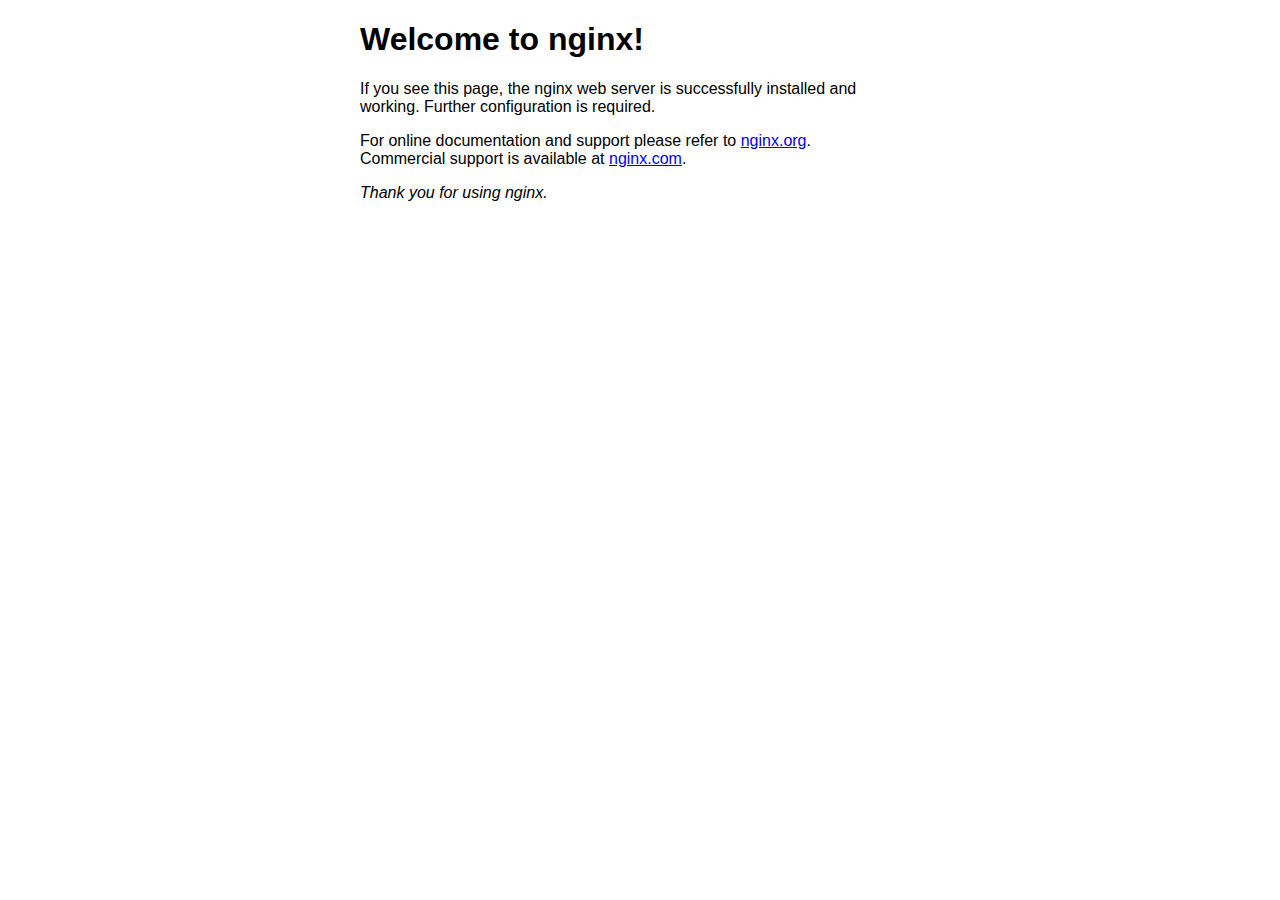
<file: index.nginx-debian.html>
<!DOCTYPE html>
<html>
<head>
<title>Welcome to nginx!</title>
<style>
    body {
        width: 35em;
        margin: 0 auto;
        font-family: Tahoma, Verdana, Arial, sans-serif;
    }
</style>
</head>
<body>
<h1>Welcome to nginx!</h1>
<p>If you see this page, the nginx web server is successfully installed and
working. Further configuration is required.</p>

<p>For online documentation and support please refer to
<a href="http://nginx.org/">nginx.org</a>.<br/>
Commercial support is available at
<a href="http://nginx.com/">nginx.com</a>.</p>

<p><em>Thank you for using nginx.</em></p>
</body>
</html>
</file>
<file: assets/css/templatemo-lava.css>
/*

Lava Landing Page

https://templatemo.com/tm-540-lava-landing-page

*/

/* ---------------------------------------------
Table of contents
------------------------------------------------
01. font & reset css
02. reset
03. global styles
04. header
05. welcome
06. features
07. testimonials
08. contact
09. footer
10. preloader

--------------------------------------------- */
/* 
---------------------------------------------
font & reset css
--------------------------------------------- 
*/
@import url("https://fonts.googleapis.com/css?family=Poppins:100,200,300,400,500,600,700,800,900");
/* 
---------------------------------------------
reset
--------------------------------------------- 
*/

/* Colors */
:root {
  --color-default: #fafafa;
  --color-primary: #989790;
  --color-secondary: #161718;
}


.phone li {
  margin: 0px 7.5px;
  padding: 5px;
  display: inline-block;
}

.phone li i{
  color: #fff;
  font-size: 20px;
}

/*changes*/
.scroll-top {
  position: fixed;
  visibility: hidden;
  opacity: 0;
  right: 15px;
  bottom: -15px;
  z-index: 99999;
  background: var(--color-primary);
  width: 44px;
  height: 44px;
  border-radius: 50px;
  transition: all 0.4s;
  color: #fff;
}

.scroll-top:hover{
  color: #000;
}

.scroll-top.active {
  visibility: visible;
  opacity: 1;
  bottom: 15px;
}

.magin-1{margin-top: 5px;}
/**/
html, body, div, span, applet, object, iframe, h1, h2, h3, h4, h5, h6, p, blockquote, div
pre, a, abbr, acronym, address, big, cite, code, del, dfn, em, font, img, ins, kbd, q,
s, samp, small, strike, strong, sub, sup, tt, var, b, u, i, center, dl, dt, dd, ol, ul, li,
figure, header, nav, section, article, aside, footer, figcaption {
  margin: 0;
  padding: 0;
  border: 0;
  outline: 0;
}

.clearfix:after {
  content: ".";
  display: block;
  clear: both;
  visibility: hidden;
  line-height: 0;
  height: 0;
}

.clearfix {
  display: inline-block;
}

html[xmlns] .clearfix {
  display: block;
}

* html .clearfix {
  height: 1%;
}

ul, li {
  padding: 0;
  margin: 0;
  list-style: none;
}

header, nav, section, article, aside, footer, hgroup {
  display: block;
}

* {
  box-sizing: border-box;
}

html, body {
  font-family: 'Poppins', sans-serif;
  font-weight: 400;
  background-color: #fff;
  font-size: 16px;
  -ms-text-size-adjust: 100%;
  -webkit-font-smoothing: antialiased;
  -moz-osx-font-smoothing: grayscale;
}

a {
  text-decoration: none !important;
}

h1, h2, h3, h4, h5, h6 {
  margin-top: 0px;
  margin-bottom: 0px;
}

ul {
  margin-bottom: 0px;
}

p {
  font-size: 15px;
  line-height: 25px;
  color: #888;
}

/* 
---------------------------------------------
global styles
--------------------------------------------- 
*/
html,
body {
  background: #fff;
  font-family: 'Poppins', sans-serif;
}

::selection {
  background: #f1556a;
  color: #fff;
}

::-moz-selection {
  background: #f1556a;
  color: #fff;
}

@media (max-width: 991px) {
  html, body {
    overflow-x: hidden;
  }
  .mobile-top-fix {
    margin-top: 30px;
    margin-bottom: 0px;
  }
  .mobile-bottom-fix {
    margin-bottom: 30px;
  }
  .mobile-bottom-fix-big {
    margin-bottom: 60px;
  }
}

a.main-button-slider {
  font-size: 14px;
  border-radius: 25px;
  padding: 15px 25px;
  background-color: #000000;
  text-transform: uppercase;
  color: #fff;
  font-weight: 600;
  letter-spacing: 1px;
  -webkit-transition: all 0.3s ease 0s;
  -moz-transition: all 0.3s ease 0s;
  -o-transition: all 0.3s ease 0s;
  transition: all 0.3s ease 0s;
}

a.main-button-slider:hover {
  background-color: #7e7d7d;
}

a.main-button {
  font-size: 14px;
  border-radius: 25px;
  padding: 15px 25px;
  background-color: #000000;
  text-transform: uppercase;
  color: #fff;
  font-weight: 600;
  letter-spacing: 1px;
  -webkit-transition: all 0.3s ease 0s;
  -moz-transition: all 0.3s ease 0s;
  -o-transition: all 0.3s ease 0s;
  transition: all 0.3s ease 0s;
}

a.main-button:hover {
  background-color: #7e7d7d;
}

button.main-button {
  outline: none;
  border: none;
  cursor: pointer;
  font-size: 14px;
  border-radius: 25px;
  padding: 15px 25px;
  background-color: #000000;
  text-transform: uppercase;
  color: #fff;
  font-weight: 600;
  letter-spacing: 1px;
  -webkit-transition: all 0.3s ease 0s;
  -moz-transition: all 0.3s ease 0s;
  -o-transition: all 0.3s ease 0s;
  transition: all 0.3s ease 0s;
}

button.main-button:hover {
  background-color: #7e7d7d;
}


.center-heading {
  margin-bottom: 70px;
}

.center-heading h2 {
  margin-top: 0px;
  text-align: center;
  font-size: 30px;
  font-weight: 700;
  color: #1e1e1e;
  margin-bottom: 25px;
}

.center-heading h2 em {
  font-style: normal;
  color: #7e7d7d;
}


.center-heading div {
  font-weight: 300;
  font-size: 17px;
  color: #7a7a7a;
  line-height: 30px;
  letter-spacing: 0.25px;
  margin-bottom: 40px;
  position: relative;
}


/* 
---------------------------------------------
header
--------------------------------------------- 
*/

.background-header {
  background-color: #fff;
  height: 80px!important;
  position: fixed!important;
  top: 0px;
  left: 0px;
  right: 0px;
  box-shadow: 0px 0px 10px rgba(0,0,0,0.15)!important;
}

.background-header .logo,
.background-header .main-nav .nav li a {
  color: #1e1e1e!important;
}

.background-header .main-nav .nav li:hover a {
  color: #7e7d7d!important;
}

.background-header .nav li a.active {
  color: #7e7d7d!important;
}

.header-area {
  position: absolute;
  top: 0px;
  left: 0px;
  right: 0px;
  z-index: 100;
  height: 100px;
  -webkit-transition: all .5s ease 0s;
  -moz-transition: all .5s ease 0s;
  -o-transition: all .5s ease 0s;
  transition: all .5s ease 0s;
}

.header-area .main-nav {
  min-height: 80px;
  background: transparent;
}

.header-area .main-nav .logo {
  /* line-height: 80px; */
  color: #191a20;
  font-size: 28px;
  font-weight: 700;
  text-transform: uppercase;
  letter-spacing: 2px;
  float: left;
  -webkit-transition: all 0.3s ease 0s;
  -moz-transition: all 0.3s ease 0s;
  -o-transition: all 0.3s ease 0s;
  transition: all 0.3s ease 0s;
}


.header-area .main-nav .nav {
  float: left;
  margin-top: 27px;
  margin-left: 15%;
  margin-right: 0px;
  background-color: #fff;
  padding: 0px 20px;
  -webkit-transition: all 0.3s ease 0s;
  -moz-transition: all 0.3s ease 0s;
  -o-transition: all 0.3s ease 0s;
  transition: all 0.3s ease 0s;
  position: relative;
  z-index: 999;
}

.header-area .main-nav .nav li {
  padding-left: 20px;
  padding-right: 20px;
}

.header-area .main-nav .nav li:last-child {
  padding-right: 0px;
}

.header-area .main-nav .nav li a {
  display: block;
  font-weight: 500;
  font-size: 13px;
  color: #7a7a7a;
  text-transform: uppercase;
  -webkit-transition: all 0.3s ease 0s;
  -moz-transition: all 0.3s ease 0s;
  -o-transition: all 0.3s ease 0s;
  transition: all 0.3s ease 0s;
  height: 40px;
  line-height: 40px;
  border: transparent;
  letter-spacing: 1px;
}

.header-area .main-nav .nav li:hover a {
  color: #7e7d7d;
}

.header-area .main-nav .nav li.submenu {
  position: relative;
  padding-right: 35px;
}

.header-area .main-nav .nav li.submenu:after {
  font-family: FontAwesome;
  content: "\f107";
  font-size: 12px;
  color: #7a7a7a;
  position: absolute;
  right: 18px;
  top: 12px;
}

.header-area .main-nav .nav li.submenu ul {
  position: absolute;
  width: 200px;
  box-shadow: 0 2px 28px 0 rgba(0, 0, 0, 0.06);
  overflow: hidden;
  top: 40px;
  opacity: 0;
  transform: translateY(-2em);
  visibility: hidden;
  z-index: -1;
  transition: all 0.3s ease-in-out 0s, visibility 0s linear 0.3s, z-index 0s linear 0.01s;
}

.header-area .main-nav .nav li.submenu ul li {
  margin-left: 0px;
  padding-left: 0px;
  padding-right: 0px;
}

.header-area .main-nav .nav li.submenu ul li a {
  display: block;
  background: #fff;
  color: #7a7a7a!important;
  padding-left: 20px;
  height: 40px;
  line-height: 40px;
  -webkit-transition: all 0.3s ease 0s;
  -moz-transition: all 0.3s ease 0s;
  -o-transition: all 0.3s ease 0s;
  transition: all 0.3s ease 0s;
  position: relative;
  font-size: 13px;
  border-bottom: 1px solid #f5f5f5;
}

.header-area .main-nav .nav li.submenu ul li a:before {
  content: '';
  position: absolute;
  width: 0px;
  height: 40px;
  left: 0px;
  top: 0px;
  bottom: 0px;
  -webkit-transition: all 0.3s ease 0s;
  -moz-transition: all 0.3s ease 0s;
  -o-transition: all 0.3s ease 0s;
  transition: all 0.3s ease 0s;
  background: #7e7d7d;
}

.header-area .main-nav .nav li.submenu ul li a:hover {
  background: #fff;
  color: #7e7d7d!important;
  padding-left: 25px;
}

.header-area .main-nav .nav li.submenu ul li a:hover:before {
  width: 3px;
}

.header-area .main-nav .nav li.submenu:hover ul {
  visibility: visible;
  opacity: 1;
  z-index: 1;
  transform: translateY(0%);
  transition-delay: 0s, 0s, 0.3s;
}

.header-area .main-nav .menu-trigger {
  cursor: pointer;
  display: block;
  position: absolute;
  top: 23px;
  width: 32px;
  height: 40px;
  text-indent: -9999em;
  z-index: 99;
  right: 40px;
  display: none;
}

.header-area .main-nav .menu-trigger span,
.header-area .main-nav .menu-trigger span:before,
.header-area .main-nav .menu-trigger span:after {
  -moz-transition: all 0.4s;
  -o-transition: all 0.4s;
  -webkit-transition: all 0.4s;
  transition: all 0.4s;
  background-color: #1e1e1e;
  display: block;
  position: absolute;
  width: 30px;
  height: 2px;
  left: 0;
}

.background-header .main-nav .menu-trigger span,
.background-header .main-nav .menu-trigger span:before,
.background-header .main-nav .menu-trigger span:after {
  background-color: #1e1e1e;
}

.header-area .main-nav .menu-trigger span:before,
.header-area .main-nav .menu-trigger span:after {
  -moz-transition: all 0.4s;
  -o-transition: all 0.4s;
  -webkit-transition: all 0.4s;
  transition: all 0.4s;
  background-color: #1e1e1e;
  display: block;
  position: absolute;
  width: 30px;
  height: 2px;
  left: 0;
  width: 75%;
}

.background-header .main-nav .menu-trigger span:before,
.background-header .main-nav .menu-trigger span:after {
  background-color: #1e1e1e;
}

.header-area .main-nav .menu-trigger span:before,
.header-area .main-nav .menu-trigger span:after {
  content: "";
}

.header-area .main-nav .menu-trigger span {
  top: 16px;
}

.header-area .main-nav .menu-trigger span:before {
  -moz-transform-origin: 33% 100%;
  -ms-transform-origin: 33% 100%;
  -webkit-transform-origin: 33% 100%;
  transform-origin: 33% 100%;
  top: -10px;
  z-index: 10;
}

.header-area .main-nav .menu-trigger span:after {
  -moz-transform-origin: 33% 0;
  -ms-transform-origin: 33% 0;
  -webkit-transform-origin: 33% 0;
  transform-origin: 33% 0;
  top: 10px;
}

.header-area .main-nav .menu-trigger.active span,
.header-area .main-nav .menu-trigger.active span:before,
.header-area .main-nav .menu-trigger.active span:after {
  background-color: transparent;
  width: 100%;
}

.header-area .main-nav .menu-trigger.active span:before {
  -moz-transform: translateY(6px) translateX(1px) rotate(45deg);
  -ms-transform: translateY(6px) translateX(1px) rotate(45deg);
  -webkit-transform: translateY(6px) translateX(1px) rotate(45deg);
  transform: translateY(6px) translateX(1px) rotate(45deg);
  background-color: #1e1e1e;
}

.background-header .main-nav .menu-trigger.active span:before {
  background-color: #1e1e1e;
}

.header-area .main-nav .menu-trigger.active span:after {
  -moz-transform: translateY(-6px) translateX(1px) rotate(-45deg);
  -ms-transform: translateY(-6px) translateX(1px) rotate(-45deg);
  -webkit-transform: translateY(-6px) translateX(1px) rotate(-45deg);
  transform: translateY(-6px) translateX(1px) rotate(-45deg);
  background-color: #1e1e1e;
}

.background-header .main-nav .menu-trigger.active span:after {
  background-color: #1e1e1e;
}

.header-area.header-sticky {
  min-height: 80px;
}

.header-area.header-sticky .nav {
  margin-top: 20px !important;
}

.header-area.header-sticky .nav li a.active {
  color: #000000;
}

@media (max-width: 1200px) {
  .header-area .main-nav .nav li {
    padding-left: 12px;
    padding-right: 12px;
  }
  .header-area .main-nav:before {
    display: none;
  }
}

@media (max-width: 991px) {
  .logo {
    text-align: center;
    float: none!important;
  }
  .header-area {
    background-color: #f7f7f7;
    padding: 0px 15px;
    height: 80px;
    box-shadow: none;
    text-align: center;
  }
  .header-area .container {
    padding: 0px;
  }
  .header-area .logo {
    margin-left: 30px;
  }
  .header-area .menu-trigger {
    display: block !important;
  }
  .header-area .main-nav {
    overflow: hidden;
  }
  .header-area .main-nav .nav {
    float: none;
    width: 100%;
    margin-top: 0px !important;
    display: none;
    -webkit-transition: all 0s ease 0s;
    -moz-transition: all 0s ease 0s;
    -o-transition: all 0s ease 0s;
    transition: all 0s ease 0s;
    margin-left: 0px;
  }
  .header-area .main-nav .nav li:first-child {
    border-top: 1px solid #eee;
  }
  .header-area .main-nav .nav li {
    width: 100%;
    background: #fff;
    border-bottom: 1px solid #eee;
    padding-left: 0px !important;
    padding-right: 0px !important;
  }
  .header-area .main-nav .nav li a {
    height: 50px !important;
    line-height: 50px !important;
    padding: 0px !important;
    border: none !important;
    background: #f7f7f7 !important;
    color: #191a20 !important;
  }
  .header-area .main-nav .nav li a:hover {
    background: #eee !important;
    color: #7e7d7d!important;
  }
  .header-area .main-nav .nav li.submenu ul {
    position: relative;
    visibility: inherit;
    opacity: 1;
    z-index: 1;
    transform: translateY(0%);
    transition-delay: 0s, 0s, 0.3s;
    top: 0px;
    width: 100%;
    box-shadow: none;
    height: 0px;
  }
  .header-area .main-nav .nav li.submenu ul li a {
    font-size: 12px;
    font-weight: 400;
  }
  .header-area .main-nav .nav li.submenu ul li a:hover:before {
    width: 0px;
  }
  .header-area .main-nav .nav li.submenu ul.active {
    height: auto !important;
  }
  .header-area .main-nav .nav li.submenu:after {
    color: #3B566E;
    right: 25px;
    font-size: 14px;
    top: 15px;
  }
  .header-area .main-nav .nav li.submenu:hover ul, .header-area .main-nav .nav li.submenu:focus ul {
    height: 0px;
  }
}

@media (min-width: 992px) {
  .header-area .main-nav .nav {
    display: flex !important;
  }
}


/* 
---------------------------------------------
welcome
--------------------------------------------- 
*/
.welcome-area {
  width: 100%;
  height: 100vh;
  min-height: 793px;
  background-image: url(../images/banner-bg.png);
  background-repeat: no-repeat;
  background-position: right top;
}

.welcome-area .header-text .left-text {
  position: relative;
  align-self: center;
  margin-top: 35%;
  transform: perspective(1px) translateY(-30%) !important;
}

.welcome-area .header-text h1 {
  font-weight: 900;
  font-size: 52px;
  line-height: 80px;
  letter-spacing: 1px;
  margin-bottom: 30px;
  color: #191a20;
}

.welcome-area .header-text h1 em {
  font-style: normal;
  color: #7e7d7d;
}

.welcome-area .header-text p {
  font-weight: 300;
  font-size: 17px;
  color: #7a7a7a;
  line-height: 30px;
  letter-spacing: 0.25px;
  margin-bottom: 40px;
  position: relative;
}


@media (max-width: 1420px) {
  .welcome-area .header-text {
    width: 70%;
    margin-left: 5%;
  }
}

@media (max-width: 1320px) {
  .welcome-area .header-text .left-text {
    margin-top: 50%;
  }
  .welcome-area .header-text {
    width: 50%;
    margin-left: 5%;
  }
}

@media (max-width: 1140px) {
  .welcome-area {
    height: auto;
  }
  .welcome-area .header-text {       
    width: 92%;
    padding-top: 793px;
  }
  .welcome-area .header-text .left-text {
    margin-top: 5%;
    transform: none !important;
  }
}
@media (max-width: 810px) {
  .welcome-area {
    background-size: contain;
  }

  .welcome-area .header-text {
    padding-top: 100%;
    margin-left: 0;
  }
    
  .container-fluid .col-md-12 {
    margin-right: 0px;
    padding-right: 0px;
  }
}

/*
---------------------------------------------
about
---------------------------------------------
*/

#about {
  padding: 100px 0px;
  position: relative;
  z-index: 9;
}

@media (max-width: 992px) {
  .features-item {
    margin-bottom: 45px;
  }
}

.features-item {
  border-radius: 5px;
  padding: 60px 30px;
  text-align: center;
  box-shadow: 0px 0px 10px rgba(0,0,0,0.1);
  margin-bottom: 25px;
}

.features-item h2 {
  z-index: 9;
  position: absolute;
  top: 15px;
  left: 45px;
  font-size: 100px;
  font-weight: 600;
  color: #989790;
}

.features-item img {
  z-index: 10;
  position: relative;
  max-width: 100%;
  margin-bottom: 40px;
}

.features-item h4 {
  margin-top: 0px;
  font-size: 22px;
  color: #1e1e1e;
  margin-bottom: 25px;
}

.features-item .main-button {
  margin-top: 35px;
  display: inline-block;
}

/*
---------------------------------------------
services
---------------------------------------------
*/

#services{
  padding: 100px 0px;
  position: relative;
  z-index: 9;
}

#services .left-image {
  align-self: center;
}

#services .right-text ul {
  padding: 0;
  margin: 0;
}

#services .right-text ul li {
  display: inline-block;
  margin-bottom: 60px;
}

#services .right-text ul li:last-child {
  margin-bottom: 0px;
}

#services .right-text img {
  display: inline-block;
  float: left;
  margin-right: 30px;
}

#services .right-text h4 {
  font-size: 22px;
  color: #1e1e1e;
  margin-bottom: 15px;
  margin-top: 3px;
}



/*
---------------------------------------------
promotion
---------------------------------------------
*/

.left-image-decor {
  background-image: url(../images/left-bg-decor.png);
  background-repeat: no-repeat;
  position: absolute;
  width: 100%;
  display: inline-block;
  height: 110%;
  margin-top: -200px;
}

#promotion {
  padding: 100px 0px;
}

#promotion .left-image {
  align-self: center;
}

#promotion .right-text ul {
  padding: 0;
  margin: 0;
}

#promotion .right-text ul li {
  display: inline-block;
  margin-bottom: 60px;
}

#promotion .right-text ul li:last-child {
  margin-bottom: 0px;
}

#promotion .right-text img {
  display: inline-block;
  float: left;
  margin-right: 30px;
}

#promotion .right-text h4 {
  font-size: 22px;
  color: #1e1e1e;
  margin-bottom: 15px;
  margin-top: 3px;
}


/*
--------------------------------------------
project
--------------------------------------------
*/
.right-image-decor {
  background-image: url(../images/right-bg-decor.png);
  background-repeat: no-repeat;
  background-position: right center;
  position: absolute;
  width: 100%;
  display: inline-block;
  height: 110%;
  margin-top: -200px;
}

#project {
  padding-top: 100px;
  position: relative;
  z-index: 9;
}

#project .item {
  position: relative;
}

#project .item .testimonial-content {
  background: rgb(169, 169, 169);
  background: linear-gradient(145deg, rgba(169,169,169,1) 0%, rgba(0,0,0,1) 100%);
  margin-left: 60px;
  padding: 40px 30px;
  text-align: center;
  border-radius: 5px;
}

#project .item .testimonial-content ul li {
  display: inline-block;
  margin: 0px 1px;
}

#project .item .testimonial-content ul li i {
  color: #fff;
  font-size: 13px;
}

#project .item .testimonial-content h4 {
  font-size: 22px;
  margin-top: 20px;
  color: #fff;
}

#project .item .testimonial-content p {
  color: #fff;
  font-style: italic;
  font-weight: 200;
  margin: 20px 0px 15px 0px;
  line-height: 18px;
}

#project .item .testimonial-content span {
  color: #fff;
  font-weight: 200;
  font-size: 13px;
}

#project .author img {
  max-width: 120px;
  margin-bottom: -60px;
  border-radius: 60px;
  overflow: hidden;
}

.owl-carousel .owl-nav button.owl-next span {
  z-index: 10;
  top: 45%;
  border-radius: 10px;
  font-size: 46px;
  color: #fff;
  right: -210px;
  width: 80px;
  height: 80px;
  line-height: 80px;
  text-align: center;
  display: inline-block;
  background: rgb(169,169,169);
  background: linear-gradient(145deg, rgba(169,169,169,1) 0%, rgba(0,0,0,1) 100%);
  position: absolute;
}

.owl-carousel .owl-nav button.owl-prev span {
  z-index: 9;
  top: 30%;
  border-radius: 10px;
  font-size: 46px;
  color: #fff;
  right: -150px;
  width: 80px;
  height: 80px;
  line-height: 80px;
  text-align: center;
  display: inline-block;
  background: rgb(169,169,169);
  background: linear-gradient(145deg, rgba(169,169,169,1) 0%, rgba(0,0,0,1) 100%);
  position: absolute;
}

@media screen and (max-width: 1060px) {
  .owl-carousel .owl-nav {
    display: none!important;
  }
}

/* 
---------------------------------------------
footer
--------------------------------------------- 
*/

@media (max-width: 992px) {
  footer {
    padding-top: 0px!important;
    margin-top: 0px!important;
  }
  .contact-form {
    margin-bottom: 45px;
  }
  footer .right-content {
    text-align: center;
  }
  footer .footer-content {
    padding: 60px 0px!important;
  }
}

footer {
  margin-top: 200px;
  padding-top: 120px;
  background-image: url(../images/footer-bg.png);
  background-repeat: no-repeat;
  background-position: center center;
  background-size: cover;
  width: 100%;
}

footer .footer-content {
  padding: 120px 0px;
}

.contact-form {
  position: relative;
  z-index: 10;
  padding: 45px;
  border-radius: 5px;
  background-color: #fff;
  box-shadow: 0px 0px 10px rgba(0,0,0,0.1);
  
}

footer .right-content {
  align-self: center;
}

.contact-form input,
.contact-form textarea {
  color: #777;
  font-size: 13px;
  border: 1px solid #eee;
  background-color: #f7f7f7;
  border-radius: 5px;
  width: 100%;
  height: 50px;
  outline: none;
  padding-left: 20px;
  padding-right: 20px;
  -webkit-appearance: none;
  -moz-appearance: none;
  appearance: none;
  margin-bottom: 30px;
}

.contact-form textarea {
  height: 150px;
  resize: none;
  padding: 20px;
}

.contact-form {
  text-align: center;
}

.contact-form ::-webkit-input-placeholder { /* Edge */
  color: #7a7a7a;
}

.contact-form :-ms-input-placeholder { /* Internet Explorer 10-11 */
  color: #7a7a7a;
}

.contact-form ::placeholder {
  color: #7a7a7a;
}

.footer-content .right-content {
  color: #fff;
}

.footer-content .right-content h2 {
  margin-top: 0px;
  margin-bottom: 30px;
  font-size: 42px;
  text-transform: capitalize;
  font-weight: 700;
  letter-spacing: 1px;
}

.footer-content .right-content h2 em {
  font-style: normal;
  color: #7e7d7d;
}

.footer-content .right-content p {
  color: #FFF;
}

.footer-content .right-content a {
  color: #FFF;
}

.footer-content .right-content a:hover {
  color: #000;
}

footer .social {
  overflow: hidden;
  margin-top: 30px;
}

footer .social li:first-child {
  margin-left: 0px;
}

footer .social li {
  margin: 0px 7.5px;
  display: inline-block;
}

footer .social li a {
  color: #fff;
  text-align: center;
  background-color: transparent;
  border: 1px solid #fff;
  width: 44px;
  height: 44px;
  line-height: 44px;
  border-radius: 50%;
  display: inline-block;
  font-size: 22px;
  -webkit-transition: all 0.3s ease 0s;
  -moz-transition: all 0.3s ease 0s;
  -o-transition: all 0.3s ease 0s;
  transition: all 0.3s ease 0s;
}

footer .social li a:hover {
  background-color: #7e7d7d;
  border-color: #7e7d7d;
  color: #fff;
}

footer .copyright {
  margin-top: 10px;
  font-weight: 400;
  font-size: 15px;
  color: #4a4a4a;
  letter-spacing: 0.88px;
  text-transform: capitalize;
}

footer .sub-footer {
  padding: 60px 0px;
  border-top: 1px solid rgba(250,250,250,0.3);
  text-align: center;
}

footer .sub-footer a {
	color: #FFF;
}

footer .sub-footer a:hover {
	color: #000;
}

footer .sub-footer p {
  color: #fff;
  font-size: 15px;
  font-weight: 300;
  letter-spacing: 0.5px;
}

@media (max-width: 991px) {
  footer .copyright {
    text-align: center;
  }
  footer .social {
    text-align: center;
  }
}

/* 
---------------------------------------------
preloader
--------------------------------------------- 
*/
#preloader {
  overflow: hidden;
  background-image: linear-gradient(145deg, #a9a9a9 0%, #000000 100%);
  left: 0;
  right: 0;
  top: 0;
  bottom: 0;
  position: fixed;
  z-index: 9999;
  color: #fff;
}

#preloader .jumper {
  left: 0;
  top: 0;
  right: 0;
  bottom: 0;
  display: block;
  position: absolute;
  margin: auto;
  width: 50px;
  height: 50px;
}

#preloader .jumper > div {
  background-color: #fff;
  width: 10px;
  height: 10px;
  border-radius: 100%;
  -webkit-animation-fill-mode: both;
  animation-fill-mode: both;
  position: absolute;
  opacity: 0;
  width: 50px;
  height: 50px;
  -webkit-animation: jumper 1s 0s linear infinite;
  animation: jumper 1s 0s linear infinite;
}

#preloader .jumper > div:nth-child(2) {
  -webkit-animation-delay: 0.33333s;
  animation-delay: 0.33333s;
}

#preloader .jumper > div:nth-child(3) {
  -webkit-animation-delay: 0.66666s;
  animation-delay: 0.66666s;
}

@-webkit-keyframes jumper {
  0% {
    opacity: 0;
    -webkit-transform: scale(0);
    transform: scale(0);
  }
  5% {
    opacity: 1;
  }
  100% {
    -webkit-transform: scale(1);
    transform: scale(1);
    opacity: 0;
  }
}

@keyframes jumper {
  0% {
    opacity: 0;
    -webkit-transform: scale(0);
    transform: scale(0);
  }
  5% {
    opacity: 1;
  }
  100% {
    opacity: 0;
  }
}
</file>
<file: assets/css/owl-carousel.css>
/**
 * Owl Carousel v2.3.4
 * Copyright 2013-2018 David Deutsch
 * Licensed under: SEE LICENSE IN https://github.com/OwlCarousel2/OwlCarousel2/blob/master/LICENSE
 */
/*
 *  Owl Carousel - Core
 */
.owl-carousel {
  display: none;
  width: 100%;
  -webkit-tap-highlight-color: transparent;
  /* position relative and z-index fix webkit rendering fonts issue */
  position: relative;
  z-index: 1; }
  .owl-carousel .owl-stage {
    position: relative;
    -ms-touch-action: pan-Y;
    touch-action: manipulation;
    -moz-backface-visibility: hidden;
    /* fix firefox animation glitch */ }
  .owl-carousel .owl-stage:after {
    content: ".";
    display: block;
    clear: both;
    visibility: hidden;
    line-height: 0;
    height: 0; }
  .owl-carousel .owl-stage-outer {
    position: relative;
    overflow: hidden;
    /* fix for flashing background */
    -webkit-transform: translate3d(0px, 0px, 0px); }
  .owl-carousel .owl-wrapper,
  .owl-carousel .owl-item {
    -webkit-backface-visibility: hidden;
    -moz-backface-visibility: hidden;
    -ms-backface-visibility: hidden;
    -webkit-transform: translate3d(0, 0, 0);
    -moz-transform: translate3d(0, 0, 0);
    -ms-transform: translate3d(0, 0, 0); }
  .owl-carousel .owl-item {
    position: relative;
    min-height: 1px;
    float: left;
    -webkit-backface-visibility: hidden;
    -webkit-tap-highlight-color: transparent;
    -webkit-touch-callout: none; }
  .owl-carousel .owl-item img {
    display: block;
    width: 100%; }
  .owl-carousel .owl-nav.disabled,
  .owl-carousel .owl-dots.disabled {
    display: none; }
  .owl-carousel .owl-nav .owl-prev,
  .owl-carousel .owl-nav .owl-next,
  .owl-carousel .owl-dot {
    cursor: pointer;
    -webkit-user-select: none;
    -khtml-user-select: none;
    -moz-user-select: none;
    -ms-user-select: none;
    user-select: none; }
  .owl-carousel .owl-nav button.owl-prev,
  .owl-carousel .owl-nav button.owl-next,
  .owl-carousel button.owl-dot {
    background: none;
    color: inherit;
    border: none;
    padding: 0 !important;
    font: inherit; }
  .owl-carousel.owl-loaded {
    display: block; }
  .owl-carousel.owl-loading {
    opacity: 0;
    display: block; }
  .owl-carousel.owl-hidden {
    opacity: 0; }
  .owl-carousel.owl-refresh .owl-item {
    visibility: hidden; }
  .owl-carousel.owl-drag .owl-item {
    -ms-touch-action: pan-y;
        touch-action: pan-y;
    -webkit-user-select: none;
    -moz-user-select: none;
    -ms-user-select: none;
    user-select: none; }
  .owl-carousel.owl-grab {
    cursor: move;
    cursor: grab; }
  .owl-carousel.owl-rtl {
    direction: rtl; }
  .owl-carousel.owl-rtl .owl-item {
    float: right; }

/* No Js */
.no-js .owl-carousel {
  display: block; }

/*
 *  Owl Carousel - Animate Plugin
 */
.owl-carousel .animated {
  animation-duration: 1000ms;
  animation-fill-mode: both; }

.owl-carousel .owl-animated-in {
  z-index: 0; }

.owl-carousel .owl-animated-out {
  z-index: 1; }

.owl-carousel .fadeOut {
  animation-name: fadeOut; }

@keyframes fadeOut {
  0% {
    opacity: 1; }
  100% {
    opacity: 0; } }

/*
 * 	Owl Carousel - Auto Height Plugin
 */
.owl-height {
  transition: height 500ms ease-in-out; }

/*
 * 	Owl Carousel - Lazy Load Plugin
 */
.owl-carousel .owl-item {
  /**
			This is introduced due to a bug in IE11 where lazy loading combined with autoheight plugin causes a wrong
			calculation of the height of the owl-item that breaks page layouts
		 */ }
  .owl-carousel .owl-item .owl-lazy {
    opacity: 0;
    transition: opacity 400ms ease; }
  .owl-carousel .owl-item .owl-lazy[src^=""], .owl-carousel .owl-item .owl-lazy:not([src]) {
    max-height: 0; }
  .owl-carousel .owl-item img.owl-lazy {
    transform-style: preserve-3d; }

/*
 * 	Owl Carousel - Video Plugin
 */
.owl-carousel .owl-video-wrapper {
  position: relative;
  height: 100%;
  background: #000; }

.owl-carousel .owl-video-play-icon {
  position: absolute;
  height: 80px;
  width: 80px;
  left: 50%;
  top: 50%;
  margin-left: -40px;
  margin-top: -40px;
  background: url("owl.video.play.png") no-repeat;
  cursor: pointer;
  z-index: 1;
  -webkit-backface-visibility: hidden;
  transition: transform 100ms ease; }

.owl-carousel .owl-video-play-icon:hover {
  -ms-transform: scale(1.3, 1.3);
      transform: scale(1.3, 1.3); }

.owl-carousel .owl-video-playing .owl-video-tn,
.owl-carousel .owl-video-playing .owl-video-play-icon {
  display: none; }

.owl-carousel .owl-video-tn {
  opacity: 0;
  height: 100%;
  background-position: center center;
  background-repeat: no-repeat;
  background-size: contain;
  transition: opacity 400ms ease; }

.owl-carousel .owl-video-frame {
  position: relative;
  z-index: 1;
  height: 100%;
  width: 100%; }
</file>
